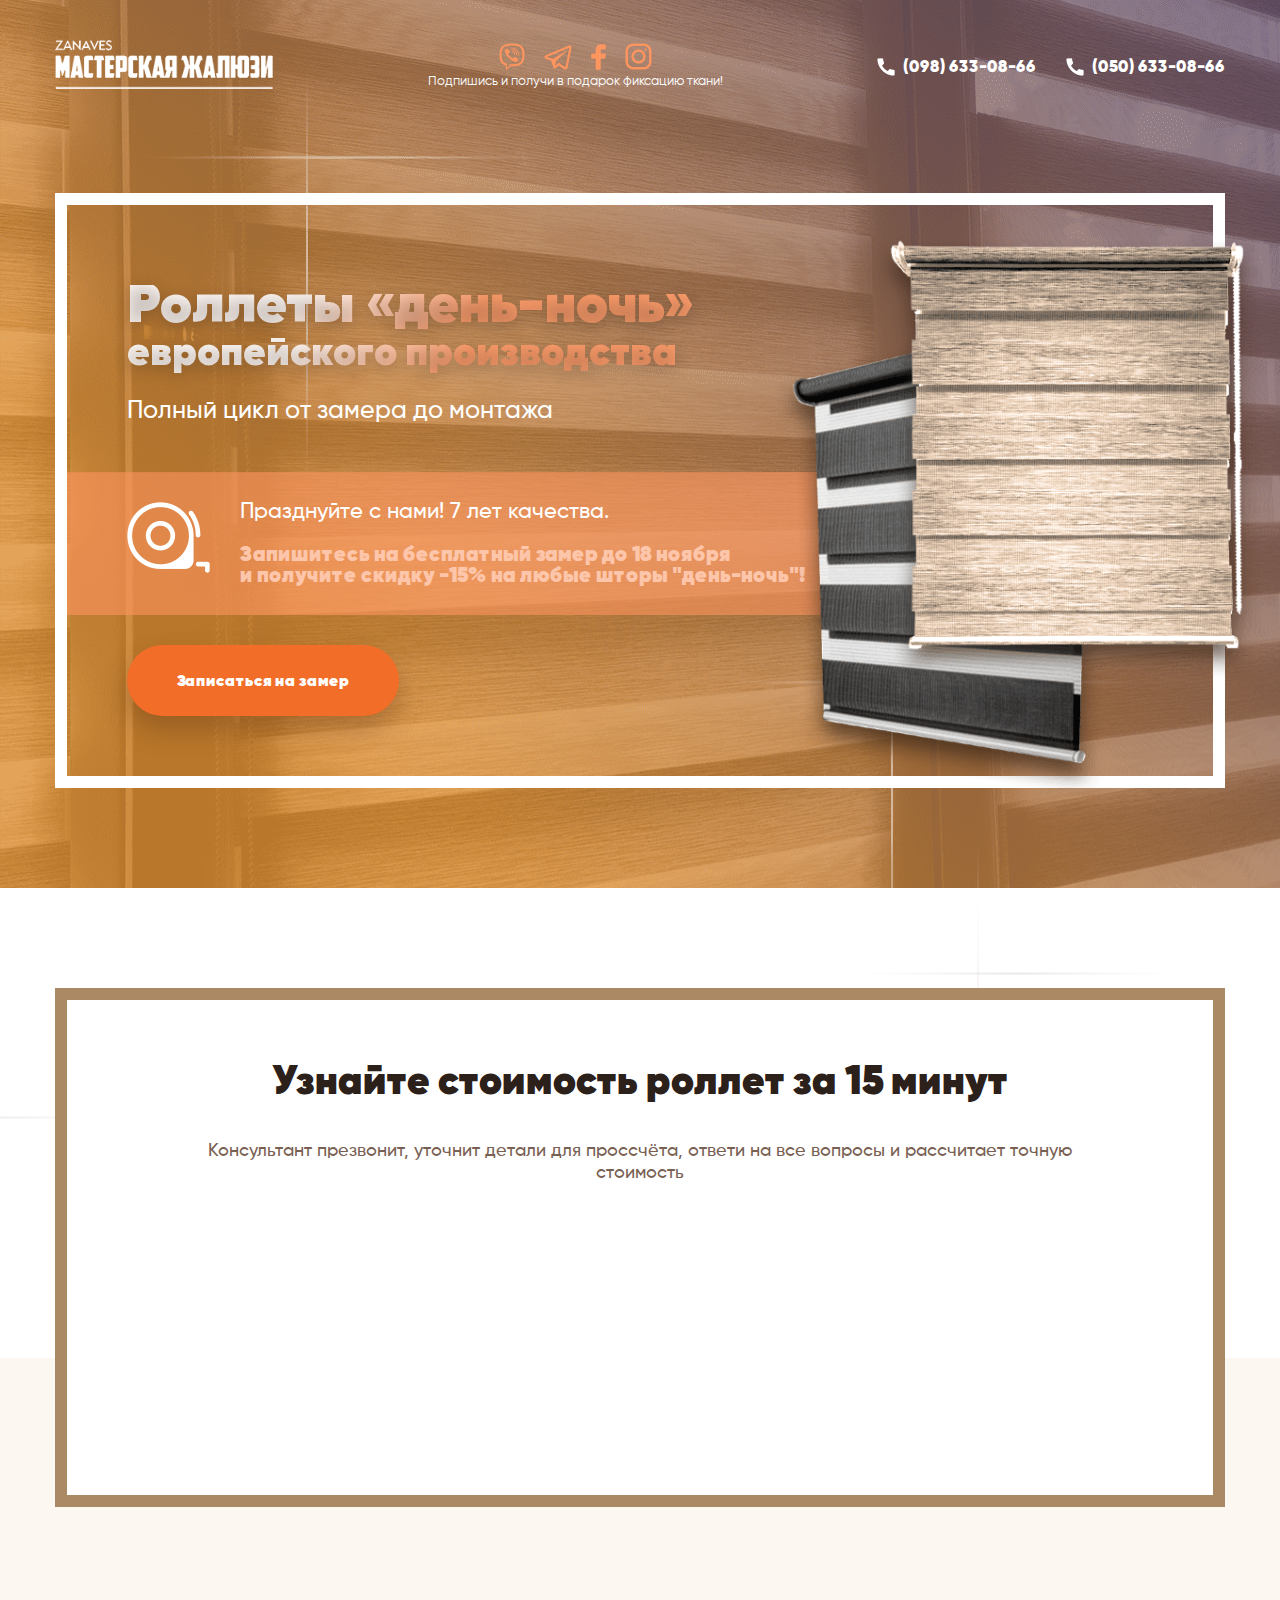
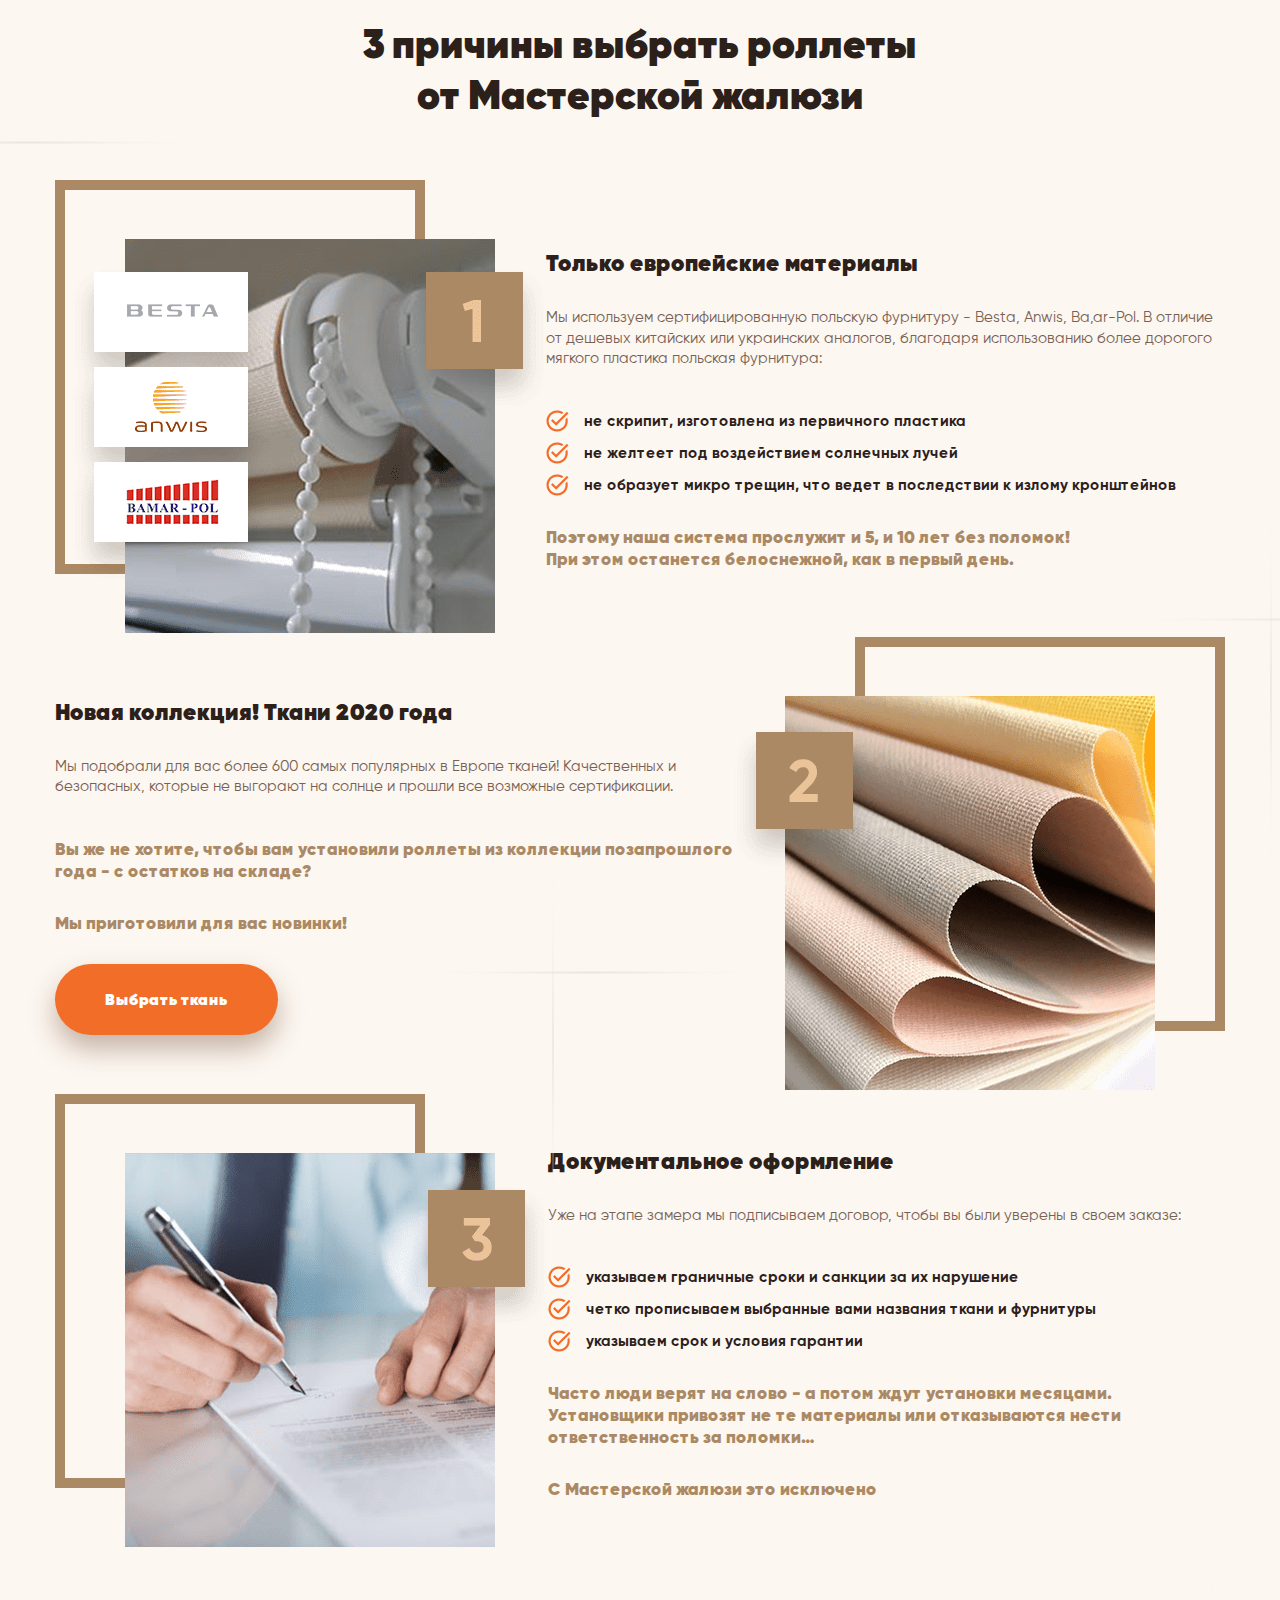
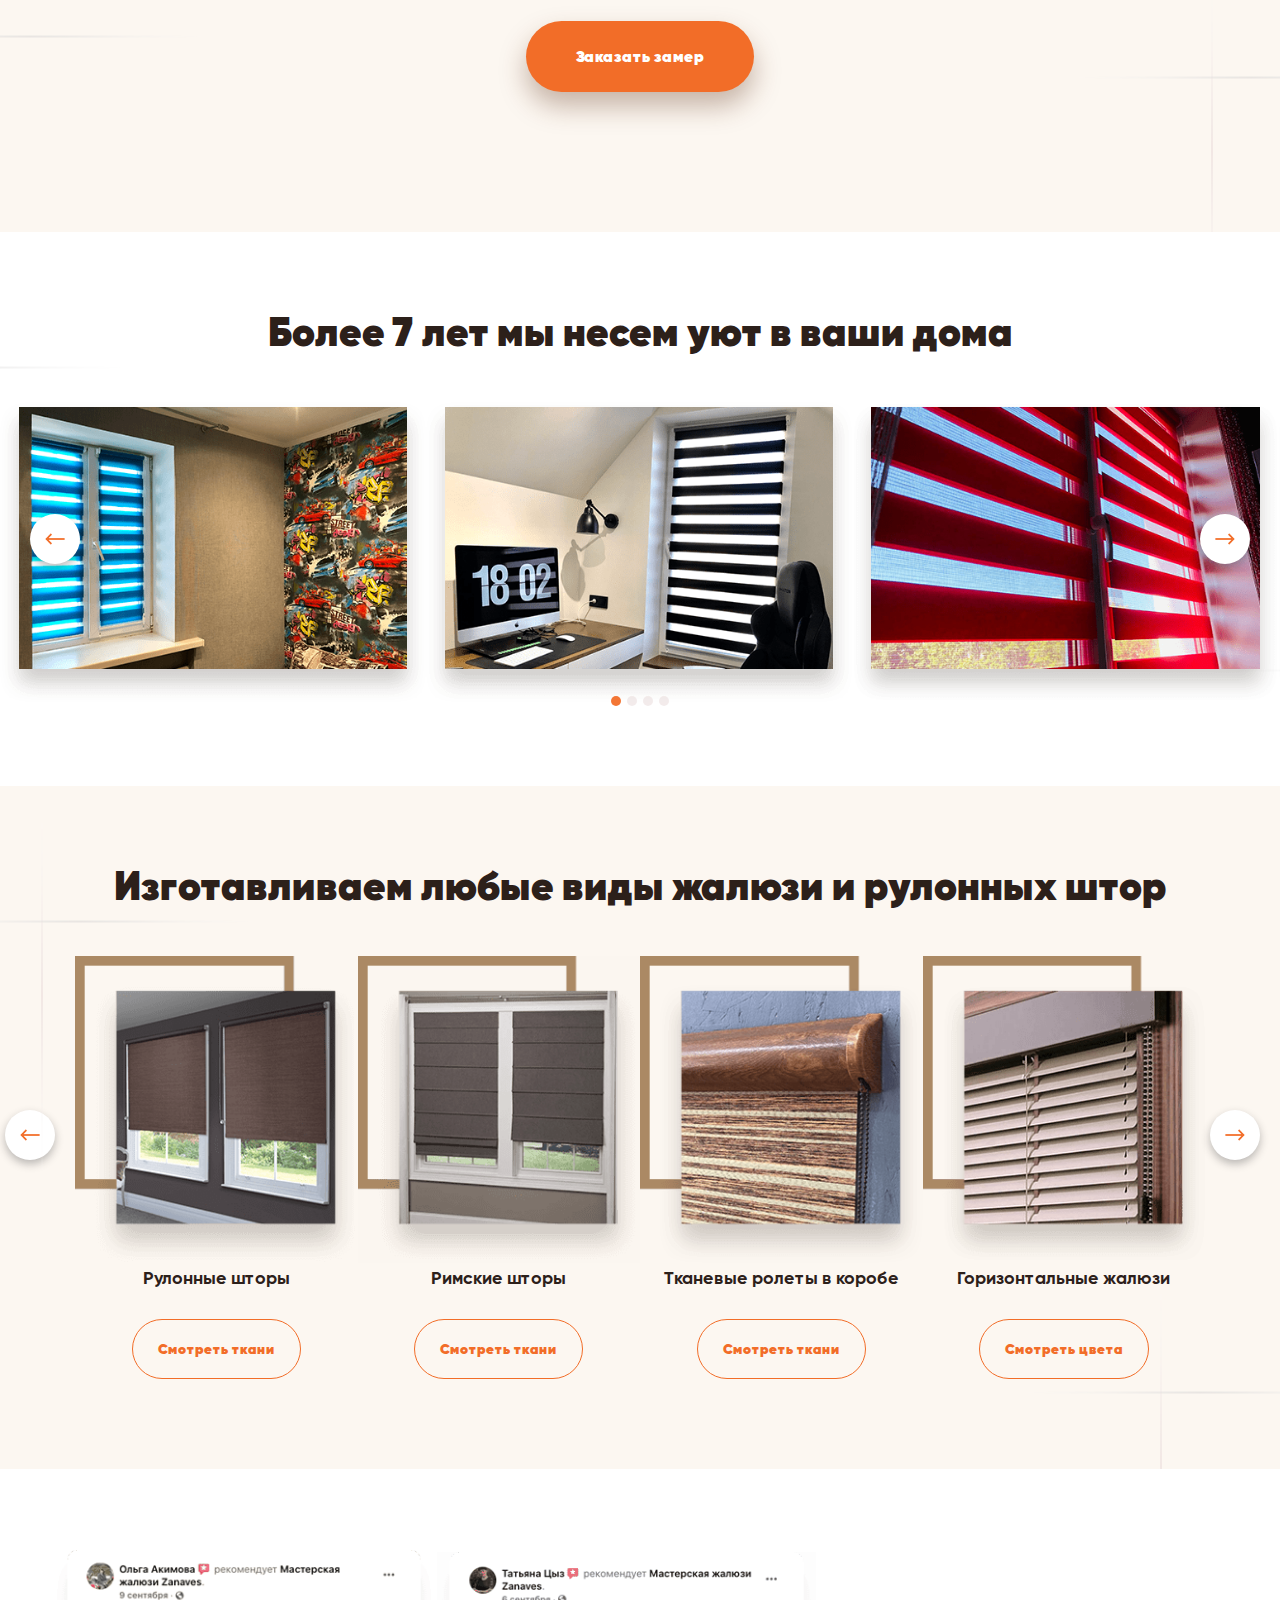
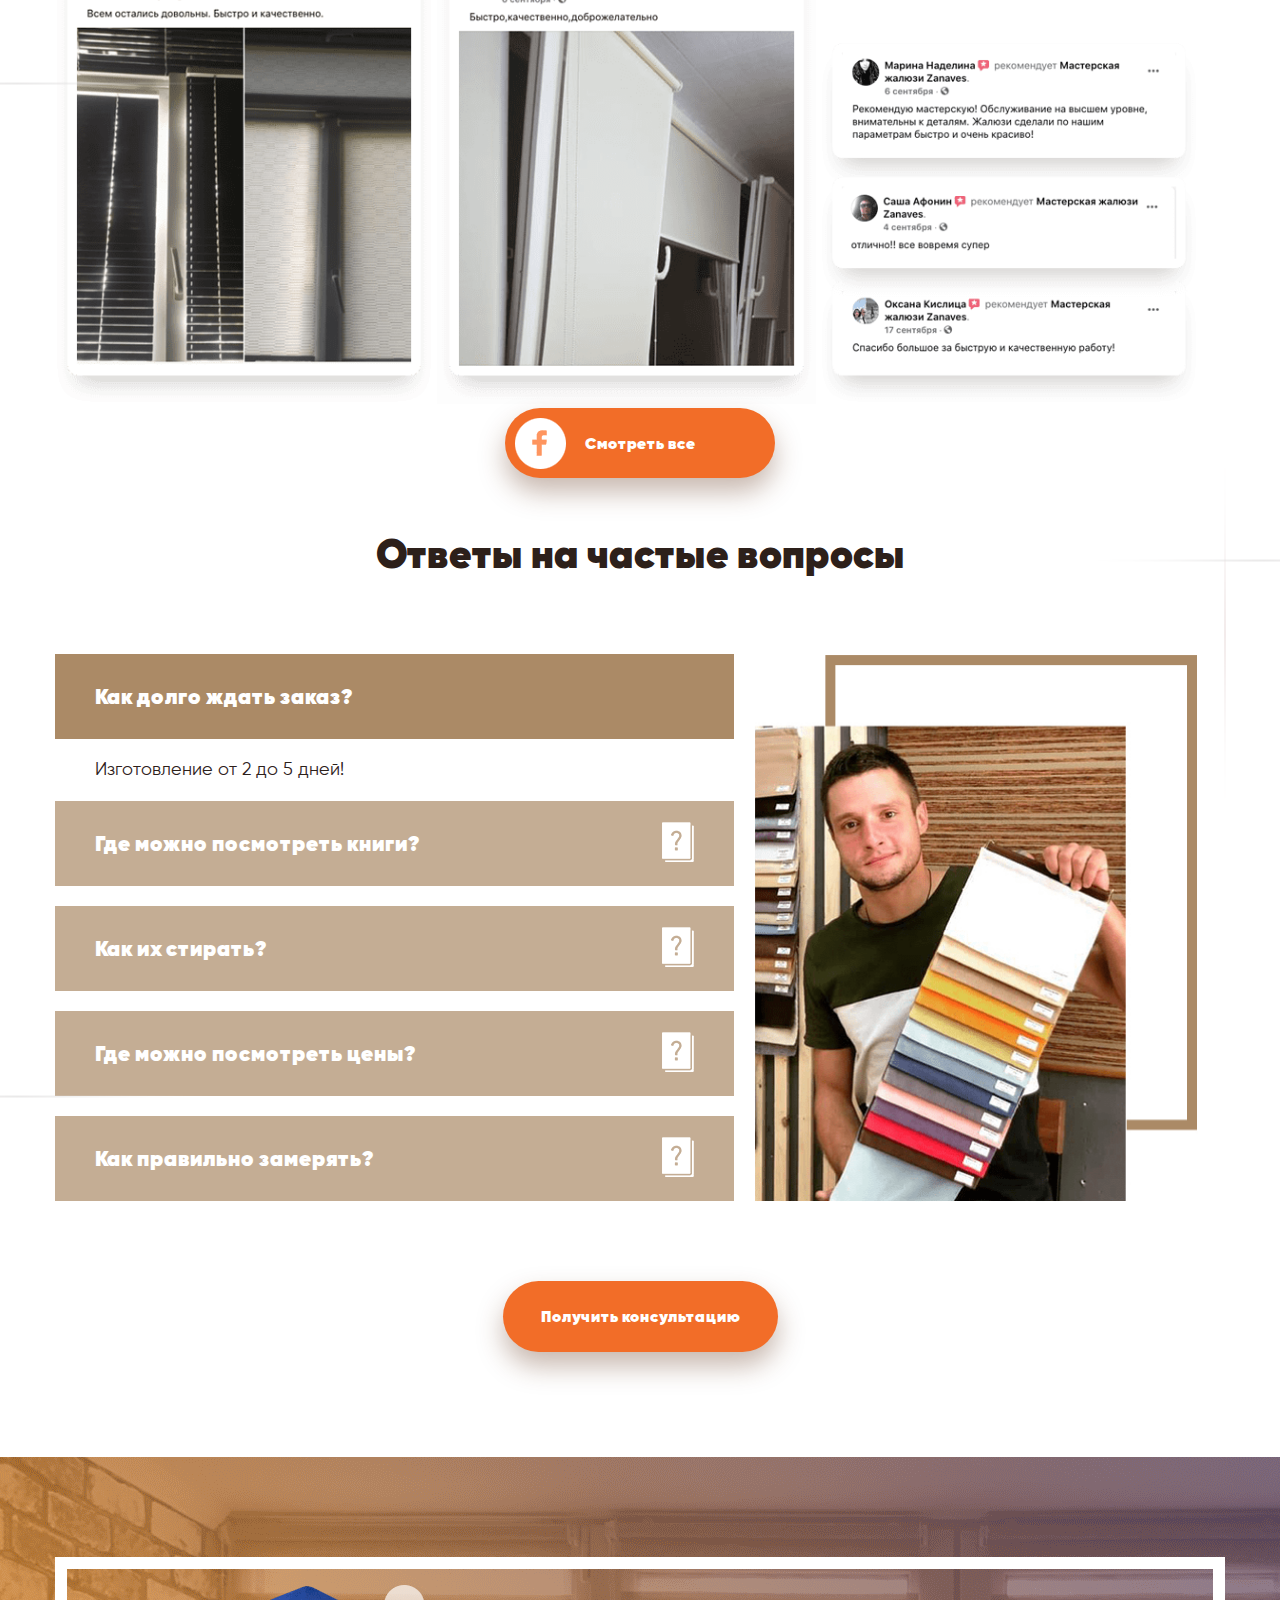
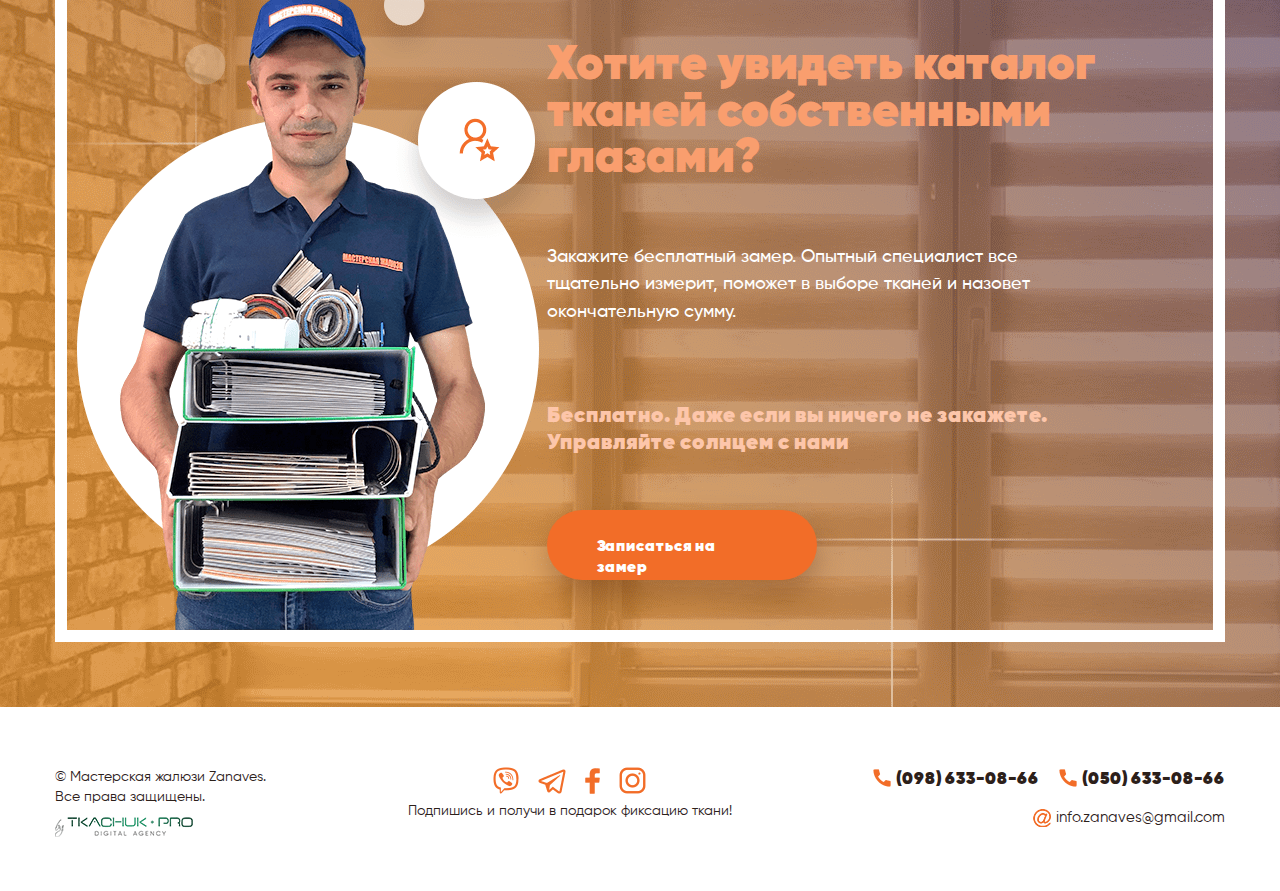
<file: index.html>
<!DOCTYPE html>
<html lang="en" dir="ltr">

<head>
  <meta charset="UTF-8">
  <meta name="viewport" content="width=device-width, initial-scale=1.0">
  <meta http-equiv="X-UA-Compatible" content="ie=edge">
  <title>Мастерская Жалюзи</title>
  <link rel="icon" type="image/png" href="" />
  <link rel="stylesheet" href="css/slider.css">
  <link rel="stylesheet" href="css/style.css">
  <link rel="stylesheet" href="font/gilroy.css">
  <link rel="stylesheet" href="css/home.css">
  <script src="https://code.jquery.com/jquery-3.4.1.min.js"></script>
  <link rel="stylesheet" href="css/popup.css">
  <link rel="stylesheet" href="css/slider3.css">
  <script src="js/wow.min.js"></script>
  <script src="js/jquery.validate.min.js"></script>

  <link rel="stylesheet" href="fancyBox/jquery.fancybox.min.css">
</head>

<body>
  <div class="col-md-4 col-xs-12 b-popup" id="popup1">
    <div й class="pricepop lux b-popup-content">
      <div class="popup_content_button">
        <a href="javascript:PopUpHide()" class="exit"><img src="img/popup/exit.png" alt=""></a>

        <div class="popup_tittle">
          <p>Замерщик уже собрал все, что нужно.</p>
          <h1>Куда ехать?</h1>
        </div>
        <form class="form-modal" action="#" data-wow-delay="0.8s" method="post" id="form-popup">
          <div class="popup_input">
            <input type="hidden" name="DATA[TITLE]" value="Рассчитать сумму по залогу" class="title">

            <input type="text" class="input-text input-text_dark name" name="DATA[NAME]" value="" placeholder="Имя" required>
            <img src="img/popup/stars.png" alt="">
          </div>
          <div class="popup_input">
            <input type="text" name="" class="input-text input-text_dark phone-input" id="phone2" value="" name="DATA[PHONE_MOBILE]" placeholder="+38 (___) ___-__-__" required>
            <img src="img/popup/stars.png" alt="">
          </div>

          <input class="button button_actb" type="submit" value="Рассчитать условия" />
        </form>
      </div>
    </div>

  </div>

  <div class="col-md-4 col-xs-12 b-popup" id="popup2">
    <div й class="pricepop lux b-popup-content">
      <div class="popup_content_button">
        <a href="javascript:PopUpHide2()" class="exit"><img src="img/popup/exit.png" alt=""></a>

        <div class="popup_tittle">
          <p>Консультант перезвонит в течение 15 минут и ответит на все вопросы</p>
          <h1>Куда перезвонить?</h1>
        </div>
        <form class="form-modal" action="#" data-wow-delay="0.8s" method="post" id="form-credit">
          <div class="popup_input">
            <input type="hidden" name="DATA[TITLE]" value="Куда перезвонить?" class="title">

            <input type="text" class="input-text input-text_dark name" name="DATA[NAME]" value="" placeholder="Имя" required>
            <img src="img/popup/stars.png" alt="">
          </div>
          <div class="popup_input">
            <input type="text" name="" class="input-text input-text_dark phone-input" id="phone2" value="" name="DATA[PHONE_MOBILE]" placeholder="+38 (___) ___-__-__" required>
            <img src="img/popup/stars.png" alt="">
          </div>

          <input class="button button_actb" type="submit" value="Рассчитать условия" />
        </form>
      </div>
    </div>

  </div>




  <div class="col-md-4 col-xs-12 b-popup" id="popup3">
    <div й class="pricepop lux b-popup-content">
      <div class="popup_content_button">
        <a href="javascript:PopUpHide3()" class="exit"><img src="img/popup/exit.png" alt=""></a>

        <div class="popup_tittle">
          <p>Спасибо что вы с нами</p>
          <h1>Наш менеджер вам перезвонит</h1>
        </div>

      </div>
    </div>

  </div>
  <script>
    $(document).ready(function() {

    });

    function PopUpShow() {
      $("#popup1").css('display', 'flex');
    }

    function PopUpHide() {
      $("#popup1").hide();
    }

    function PopUpShow2() {
      $("#popup2").css('display', 'flex');
    }

    function PopUpHide2() {
      $("#popup2").hide();
    }

    function PopUpShow3() {
      $("#popup3").css('display', 'flex');
    }

    function PopUpHide3() {
      $("#popup3").hide();
    }
  </script>
  <header>
    <div class="block1_content">


      <div class="header_logo">
        <div class="header_logo_left">
          <img src="img/block1/Logo.png" alt="">
        </div>

        <div class="header_logo_center">
          <nav>
            <a href=""><img src="img/block1/viber.png" alt=""></a>
            <a href=""><img src="img/block1/telegram.png" alt=""></a>
            <a href=""><img src="img/block1/facebook.png" alt=""></a>
            <a href=""><img src="img/block1/instagram.png" alt=""></a>
          </nav>
          <p>Подпишись и получи в подарок фиксацию ткани!</p>
        </div>

        <div class="header_logo_right">
          <div class="header_logo_right_phone">
            <img src="img/block1/phone.png" alt="">
            <a href="tel:(098) 633-08-66">(098) 633-08-66</a>
          </div>
          <div class="header_logo_right_phone">
            <img src="img/block1/phone.png" alt="">
            <a href="tel:(050) 633-08-66">(050) 633-08-66</a>
          </div>
        </div>

      </div>
      <div class="header_logo_mobile">
        <div class="header_logo_center_mobile">
          <nav>
            <a href=""><img src="img/block1/viber.png" alt=""></a>
            <a href=""><img src="img/block1/telegram.png" alt=""></a>
            <a href=""><img src="img/block1/facebook.png" alt=""></a>
            <a href=""><img src="img/block1/instagram.png" alt=""></a>
          </nav>
          <p>Подпишись и получи в подарок фиксацию ткани!</p>
        </div>
      </div>
      <div class="block1_info">
        <h1>Роллеты «день-ночь»</h1>
        <h1>европейского производства</h1>
        <p class="cycle">Полный цикл от замера до монтажа</p>
        <img src="img/block1/zanaves.png" alt="" class="zanaves_mobile">
        <div class="block1_info_fon">
          <img src="img/block1/info.png" alt="">
          <div class="block1_info_fon_text">
            <p>Празднуйте с нами! 7 лет качества. </p>
            <p>Запишитесь на бесплатный замер до 18 ноября </p>
            <p>и получите скидку -15% на любые шторы "день-ночь"!</p>
          </div>
        </div>
        <a href="javascript:PopUpShow()">Записаться на замер</a>
        <img src="img/block1/zanaves.png" alt="" class="zanaves">

      </div>
    </div>
    </div>
  </header>
  <div class="content">
    <div class="block2">
      <img src="img/block2/star_fon.png" alt="" class="star1_block2">
      <img src="img/block2/star_fon.png" alt="" class="star2_block2">
      <div class="block2_content">
        <p class="block2_content_tittle">Узнайте стоимость роллет за 15 минут</p>
        <p>Консультант презвонит, уточнит детали для проссчёта, ответи на все вопросы
          и рассчитает точную стоимость</p>
        <form class="calc wow fadeIn" action="#" data-wow-delay="0.8s" method="post" id="form-calc">
          <div class="block2_form_input">
            <input type="hidden" name="DATA[TITLE]" value="Узнайте стоимость роллет за 15 минут" class="title">
            <div class="block2_input">
              <input type="text" class="question" value="" placeholder="Сколько окон?" name="DATA[COMMENTS]">
            </div>
            <div class="block2_input">
              <input type="text" class="input-text input-text_cl size" value="" placeholder="Размеры" name="DATA[SIZE]">
            </div>
            <div class="block2_input">
              <input type="text" value="" placeholder="Имя" class="input-text input-text_cl name" required name="DATA[NAME]">
              <img src="img/block2/stars.png" alt="">
            </div>
            <div class="block2_input">
              <input type="text" value="" id="phone" class="input-text input-text_cl phone-input" name="DATA[PHONE_MOBILE]" placeholder="+38 (___) ___-__-__">
              <img src="img/block2/stars.png" alt="">

            </div>
          </div>
          <input id="subs_btn" class="button button_frm" type="submit" value="Узнать стоимость" style="" name="">

        </form>

        <div class="formcomplete formcomplete_big formcomplete_ok"></div>
        <div class="formcomplete formcomplete_big formcomplete_error"></div>

      </div>
    </div>
    <div class="block3">

      <div class="block3_info">
        <img src="img/block2/star_fon.png" alt="" class="star1_block3">
        <img src="img/block2/star_fon.png" alt="" class="star2_block3">
        <img src="img/block2/star_fon.png" alt="" class="star3_block3">
        <img src="img/block2/star_fon.png" alt="" class="star4_block3">
        <img src="img/block2/star_fon.png" alt="" class="star5_block3">
        <p class="block3_tittle">3 причины выбрать роллеты</p>
        <p class="block3_tittle">от Мастерской жалюзи</p>
        <div class="block3_content">
          <div class="block3_content_item">
            <div class="block3_content_left">
              <img src="img/block3/item1.png" alt="">
            </div>
            <div class="block3_content_right">
              <p>Только европейские материалы</p>
              <p class="">Мы используем
                сертифицированную польскую фурнитуру - Besta, Anwis, Ba,ar-Pol.
                В отличие от дешевых китайских или украинских аналогов, благодаря
                использованию более дорогого мягкого пластика польская фурнитура:</p>
              <div class="block3_content_right_check">
                <img src="img/block3/check.png" alt="">
                <p class="check_block3">не скрипит, изготовлена из первичного пластика</p>
              </div>
              <div class="block3_content_right_check">
                <img src="img/block3/check.png" alt="">
                <p class="check_block3">не желтеет под воздействием солнечных лучей</p>
              </div>
              <div class="block3_content_right_check">
                <img src="img/block3/check.png" alt="">
                <p class="check_block3">не образует микро трещин, что ведет в последствии к излому кронштейнов</p>
              </div>
              <p>Поэтому наша система прослужит и 5, и 10 лет без поломок!</p>
              <p>При этом останется белоснежной, как в первый день.</p>
            </div>
          </div>
          <div class="block3_content_item_active">
            <div class="block3_content_left">
              <img src="img/block3/item2.png" alt="">
            </div>
            <div class="block3_content_right">
              <p>Новая коллекция! Ткани 2020 года</p>
              <p>Мы подобрали для вас более 600 самых популярных в Европе тканей!
                Качественных и безопасных, которые не выгорают на солнце и прошли все возможные сертификации.
              </p>

              <p>Вы же не хотите, чтобы вам установили роллеты из коллекции
                позапрошлого года - с остатков на складе?</p>
              <p>Мы приготовили для вас новинки!</p>
              <a href="javascript:PopUpShow()">Выбрать ткань</a>

            </div>
          </div>

          <div class="block3_content_item">
            <div class="block3_content_left">
              <img src="img/block3/item3.png" alt="">
            </div>
            <div class="block3_content_right">
              <p>Документальное оформление</p>
              <p>Уже на этапе замера мы подписываем договор, чтобы вы были уверены
                в своем заказе:</p>
              <div class="block3_content_right_check">
                <img src="img/block3/check.png" alt="">
                <p class="check_block3">указываем граничные сроки и санкции за их нарушение</p>
              </div>
              <div class="block3_content_right_check">
                <img src="img/block3/check.png" alt="">
                <p class="check_block3">четко прописываем выбранные вами названия ткани и фурнитуры
                </p>
              </div>
              <div class="block3_content_right_check">
                <img src="img/block3/check.png" alt="">
                <p class="check_block3">указываем срок и условия гарантии</p>
              </div>
              <p>Часто люди верят на слово - а потом ждут установки месяцами. Установщики привозят не те материалы или отказываются нести ответственность
                за поломки…</p>
              <p class="item3_3">С Мастерской жалюзи это исключено</p>
            </div>
          </div>
          <a href="javascript:PopUpShow()" class="block3_footer_button">Заказать замер</a>

        </div>
      </div>
    </div>

    <div class="block4">
      <div class="block4_content">
        <img src="img/block2/star_fon.png" alt="" class="star1_block4">
        <img src="img/block2/star_fon.png" alt="" class="star2_block4">
        <p class="block4_tittle">Более 7 лет мы несем уют в ваши дома </p>

        <div class="container" style="z-index:9999">

          <div class="slider">
            <div class="slider__wrapper">
              <div class="slider__item">
                <div style=""><a href="img/block4/slide1.png" data-fancybox="gallery">
                    <img src="img/block4/slide1.png" alt=""></a>
                </div>
              </div>
              <div class="slider__item">
                <div style="">
                  <a href="img/block4/slide2.png" data-fancybox="gallery">
                    <img src="img/block4/slide2.png" alt=""></a>
                </div>
              </div>
              <div class="slider__item">
                <div style="">
                  <a href="img/block4/slide3.png" data-fancybox="gallery">
                    <img src="img/block4/slide3.png" alt=""></a>
                </div>
              </div>
              <div class="slider__item">
                <div style="">
                  <a href="img/block4/slide2.png" data-fancybox="gallery">
                    <img src="img/block4/slide2.png" alt=""></a>
                </div>
              </div>
            </div>
            <a class="slider__control slider__control_left" href="#" role="button"></a>
            <a class="slider__control slider__control_right" href="#" role="button"></a>
          </div>

        </div>
      </div>
    </div>
    <div class="block5">
      <img src="img/block2/star_fon.png" alt="" class="star1_block5">
      <img src="img/block2/star_fon.png" alt="" class="star2_block5">
      <div class="block5_content">

        <p class="block5_tittle">Изготавливаем любые виды жалюзи и рулонных штор</p>
        <div class="sliderKolya2">

          <div class="slider2">
            <div class="slider__wrapper2">
              <div class="slider__item2">
                <div style="">
                  <a href="katalog.html">
                    <img src="img/block5/item1.png" alt=""></a>
                  <p>Рулонные шторы</p>
                  <a class="button_slider2" href="katalog.html">Смотреть ткани</a>
                </div>
              </div>
              <div class="slider__item2">
                <div style="">
                  <a href="katalog.html">
                    <img src="img/block5/item2.png" alt=""></a>
                  <p>Римские шторы</p>
                  <a class="button_slider2" href="katalog.html">Смотреть ткани</a>
                </div>
              </div>
              <div class="slider__item2">
                <div style="">
                  <a href="katalog.html">
                    <img src="img/block5/item3.png" alt=""></a>
                  <p>Тканевые ролеты в коробе</p>
                  <a class="button_slider2" href="katalog.html">Смотреть ткани</a>
                </div>
              </div>
              <div class="slider__item2">
                <div style="">
                  <a href="katalog.html">
                    <img src="img/block5/item4.png" alt=""></a>
                  <p>Горизонтальные жалюзи</p>
                  <a class="button_slider2" href="katalog.html">Смотреть цвета </a>
                </div>
              </div>
            </div>

          </div>
          <a class="slider__control2 slider__control_left2" href="#" role="button"></a>
          <a class="slider__control2 slider__control_right2 slider__control_show2" href="#" role="button"></a>
        </div>
      </div>
    </div>

    <div class="block6">
      <img src="img/block2/star_fon.png" alt="" class="star1_block6">
      <img src="img/block2/star_fon.png" alt="" class="star2_block6">
      <img src="img/block2/star_fon.png" alt="" class="star3_block6">
      <div class="block6_content">

        <div class="block6_content_top">
          <div class="block6_content_top_image">
            <img src="img/block6/item1.png" alt="">
            <img src="img/block6/item2.png" alt="">
            <img src="img/block6/item3.png" alt="">
          </div>
          <a href="#" class="block6_facebook_button"><img src="img/block6/facebook.png" alt="">Смотреть все</a>
        </div>
        <p class="block6_tittle_content_footer">Ответы на частые вопросы</p>
        <div class="block6_content_footer">
          <div class="block6_content_footer_left">
            <div class="block6_content_footer_left_item" id="item1">
              <div class="select" id="select1">
                <p>Как долго ждать заказ?</p>
                <a href="javascript:Select1()" id="button1"><img src="img/block6/questions.png" alt=""></a>
              </div>
              <div class="option" id="option1">
                <p>Изготовление от 2 до 5 дней!</p>
              </div>
            </div>
            <div class="block6_content_footer_left_item" id="item2">
              <div class="select" id="select2">
                <p>Где можно посмотреть книги?</p>
                <a href="javascript:Select2()" id="button2"><img src="img/block6/questions.png" alt=""></a>
              </div>
              <div class="option" id="option2">
                <p>Lorem ipsum dolor sit amet, consectetur adipiscing elit, sed do eiusmod tempor incididunt ut labore et dolore magna aliqua.</p>
              </div>
            </div>
            <div class="block6_content_footer_left_item" id="item3">
              <div class="select" id="select3">
                <p>Как их стирать?</p>
                <a href="javascript:Select3()" id="button3"><img src="img/block6/questions.png" alt=""></a>
              </div>
              <div class="option" id="option3">
                <p>Lorem ipsum dolor sit amet, consectetur adipiscing elit,</p>
              </div>
            </div>
            <div class="block6_content_footer_left_item" id="item4">
              <div class="select" id="select4">
                <p>Где можно посмотреть цены?</p>
                <a href="javascript:Select4()" id="button4"><img src="img/block6/questions.png" alt=""></a>
              </div>
              <div class="option" id="option4">
                <p>Lorem ipsum dolor sit am</p>
              </div>
            </div>
            <div class="block6_content_footer_left_item" id="item5">
              <div class="select" id="select5">
                <p>Как правильно замерять?</p>
                <a href="javascript:Select5()" id="button5"><img src="img/block6/questions.png" alt=""></a>
              </div>
              <div class="option" id="option5">
                <p>Изготовление от 2 до 5 дней!</p>
              </div>
            </div>

          </div>

          <div class="block6_content_footer_right">
            <img src="img/block6/right_photo.png" alt="">
          </div>
        </div>
        <a href="javascript:PopUpShow2()" class="block6_button_footer">Получить консультацию</a>
      </div>
    </div>
    <div class="block7">
      <div class="block7_content">
        <div class="content">

          <div class="block7_content_left">
            <img src="img/block7/man.png" alt="">
          </div>
          <div class="block7_content_right">
            <p>Хотите увидеть каталог тканей собственными глазами?</p>
            <p>Закажите бесплатный замер. Опытный специалист все тщательно измерит, поможет в выборе тканей и назовет окончательную сумму.</p>
            <p>Бесплатно. Даже если вы ничего не закажете.</p>
            <p>Управляйте солнцем с нами</p>
            <a href="javascript:PopUpShow()">Записаться на замер</a>
          </div>
        </div>
      </div>

    </div>
  </div>
  <footer>
    <div class="footer_content">
      <div class="left_content">
        <p>© Мастерская жалюзи Zanaves.</p>
        <p>Все права защищены.</p>
        <img src="img/footer/sign.png" alt="">
      </div>
      <div class="center_content">
        <div class="social">
          <a href="#"><img src="img/footer/viber.png" alt=""></a>
          <a href="#"><img src="img/footer/telegram.png" alt=""></a>
          <a href="#"><img src="img/footer/facebook.png" alt=""></a>
          <a href="#"><img src="img/footer/instagram.png" alt=""></a>

        </div>
        <p>Подпишись и получи в подарок фиксацию ткани!</p>
      </div>
      <div class="right_content">
        <div class="mobile">
          <div class="mobile_item">
            <img src="img/footer/phone.png" alt="">
            <a href="tel:(098) 633-08-66">(098) 633-08-66</a>

          </div>
          <div class="mobile_item">
            <img src="img/footer/phone.png" alt="">
            <a href="tel:(050) 633-08-66">(050) 633-08-66</a>

          </div>
        </div>
        <div class="mail">
          <img src="img/footer/email.png" alt="">
          <a href="mailto:info.zanaves@gmail.com">info.zanaves@gmail.com</a>
        </div>
      </div>

    </div>

  </footer>
  <script src="js/slider2.js"></script>
  <script src="js/slider3.js"></script>
  <script src="js/home.js"></script>

  <script src="fancyBox/jquery.fancybox.js"></script>
  <script src="js/main.js"></script>

  <script src="js/jquery.maskedinput.js"></script>
  <script type="text/javascript">
    $(document).ready(function() {
      $("#phone").mask("+38 (999) 999-99-99");
      $("#phone2").mask("+38 (999) 999-99-99");

    });
  </script>

</body>

</html>
</file>
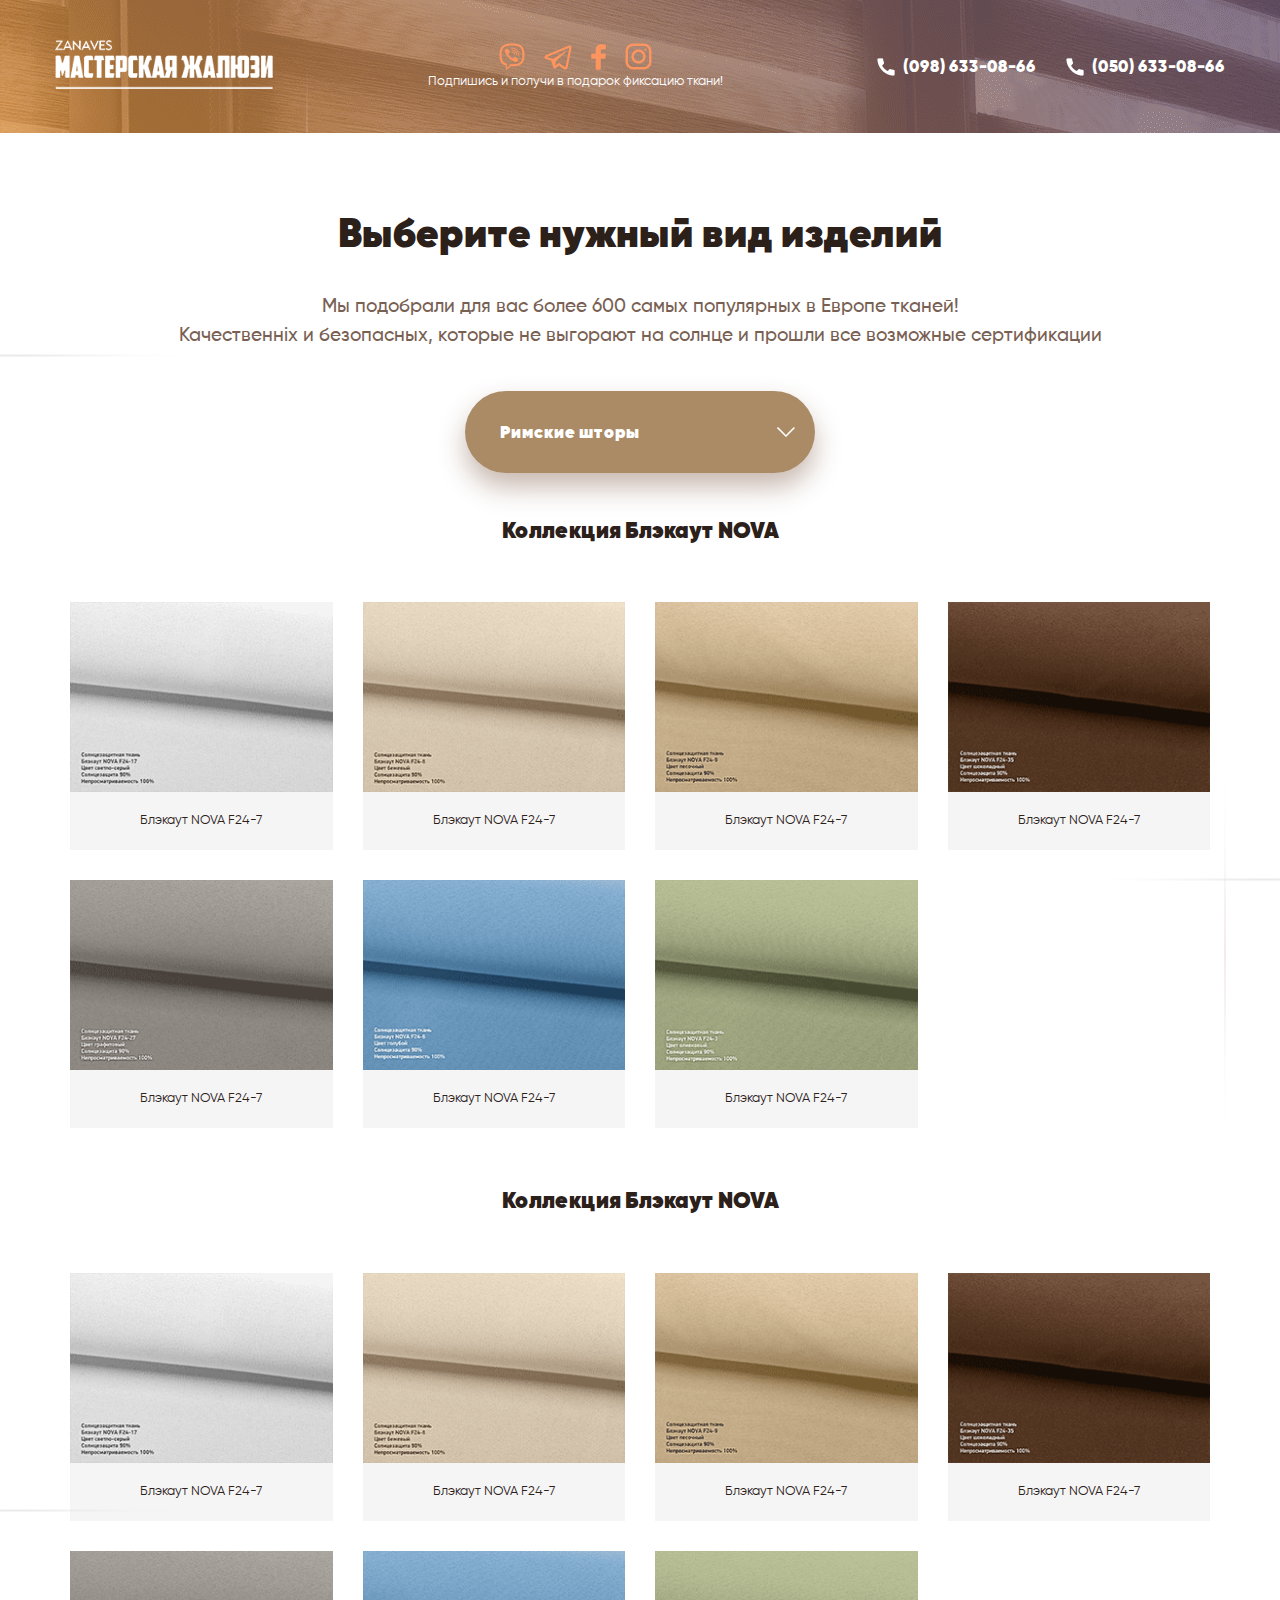
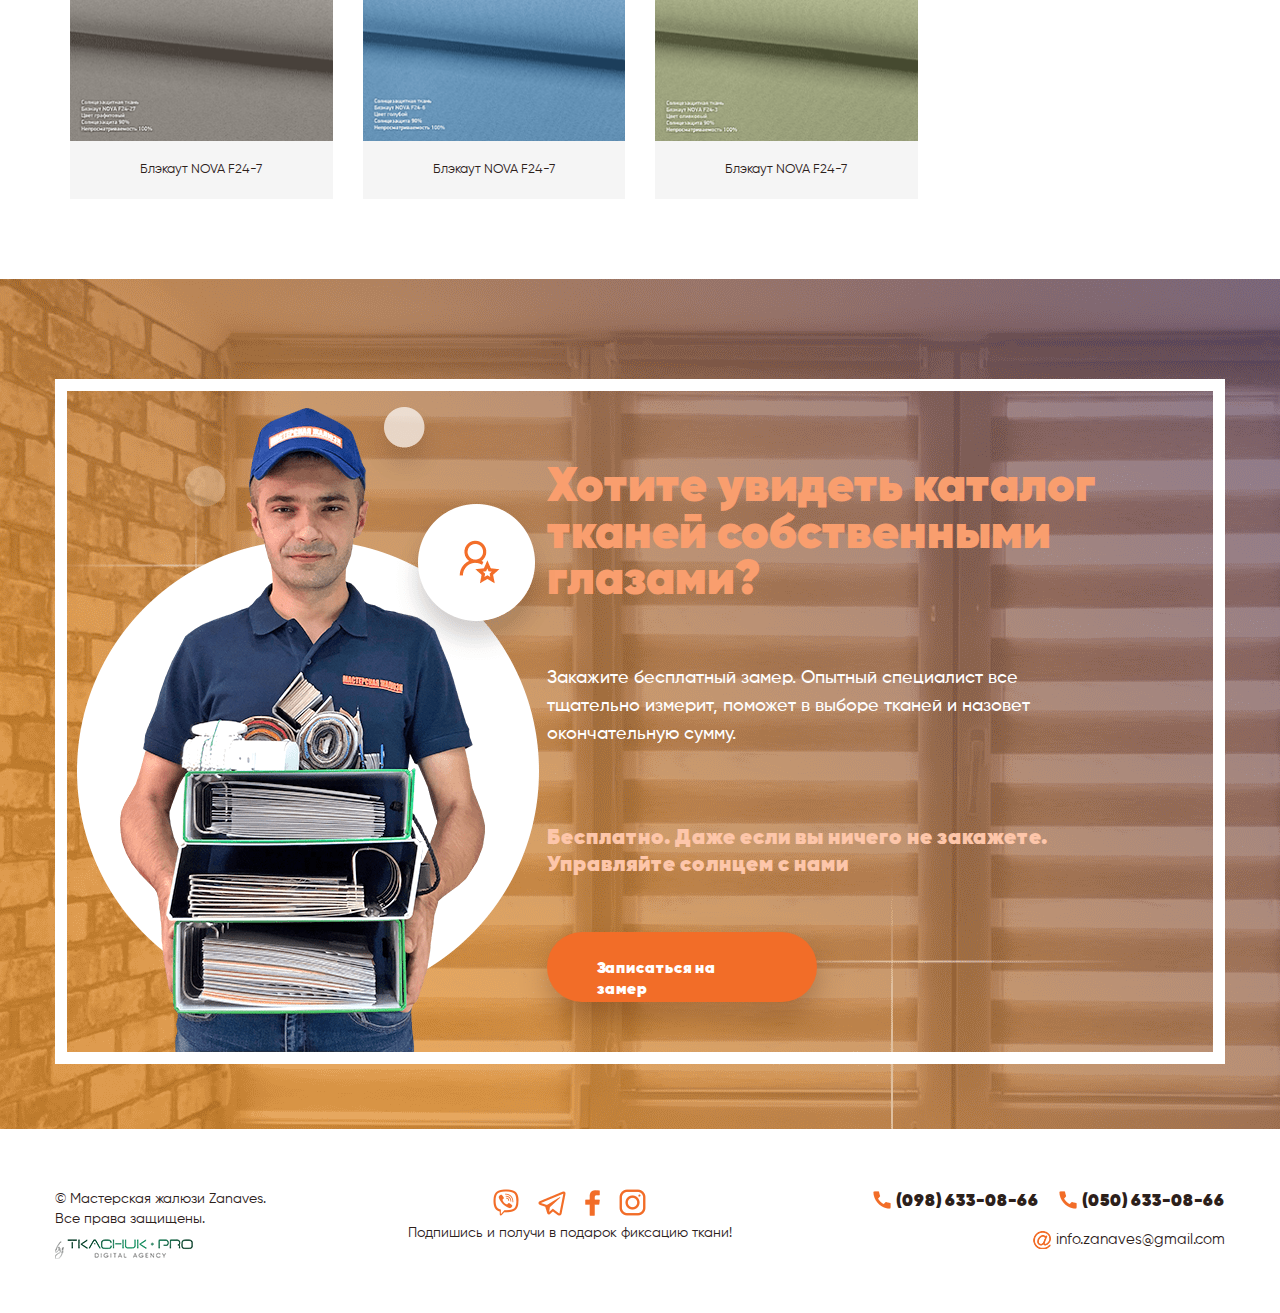
<file: katalog.html>
<!DOCTYPE html>
<html lang="en" dir="ltr">

<head>
  <meta charset="UTF-8">
  <meta name="viewport" content="width=device-width, initial-scale=1.0">
  <meta http-equiv="X-UA-Compatible" content="ie=edge">
  <title>Мастерская Жалюзи</title>
  <link rel="icon" type="image/png" href="img/logoWP.png" />
  <link rel="stylesheet" href="css/styleKatalog.css">
  <link rel="stylesheet" href="font/gilroy.css">
  <link rel="stylesheet" href="css/home.css">
  <script src="https://code.jquery.com/jquery-3.4.1.min.js"></script>
  <link rel="stylesheet" href="css/popup.css">
  <link rel="stylesheet" href="css/katalog.css">
  <link rel="stylesheet" href="fancyBox/jquery.fancybox.min.css">
  <script src="js/wow.min.js"></script>
  <script src="js/jquery.validate.min.js"></script>
</head>

<body>
  <div class="col-md-4 col-xs-12 b-popup" id="popup1">
    <div й class="pricepop lux b-popup-content">
      <div class="popup_content_button">
        <a href="javascript:PopUpHide()" class="exit"><img src="img/popup/exit.png" alt=""></a>

        <div class="popup_tittle">
          <p>Замерщик уже собрал все, что нужно.</p>
          <h1>Куда ехать?</h1>
        </div>
        <form class="form-modal" action="#" data-wow-delay="0.8s" method="post" id="form-popup">
          <div class="popup_input">
            <input type="hidden" name="DATA[TITLE]" value="Рассчитать сумму по залогу" class="title">

            <input type="text" class="input-text input-text_dark name" name="DATA[NAME]" value="" placeholder="Имя" required>
            <img src="img/popup/stars.png" alt="">
          </div>
          <div class="popup_input">
            <input type="text" name="" class="input-text input-text_dark phone-input" id="phone2" value="" name="DATA[PHONE_MOBILE]" placeholder="+38 (___) ___-__-__" required>
            <img src="img/popup/stars.png" alt="">
          </div>

          <input class="button button_actb" type="submit" value="Рассчитать условия" />
        </form>
      </div>
    </div>

  </div>

  <div class="col-md-4 col-xs-12 b-popup" id="popup2">
    <div й class="pricepop lux b-popup-content">
      <div class="popup_content_button">
        <a href="javascript:PopUpHide2()" class="exit"><img src="img/popup/exit.png" alt=""></a>

        <div class="popup_tittle">
          <p>Консультант перезвонит в течение 15 минут и ответит на все вопросы</p>
          <h1>Куда перезвонить?</h1>
        </div>
        <form class="form-modal" action="#" data-wow-delay="0.8s" method="post" id="form-credit">
          <div class="popup_input">
            <input type="hidden" name="DATA[TITLE]" value="Куда перезвонить?" class="title">

            <input type="text" class="input-text input-text_dark name" name="DATA[NAME]" value="" placeholder="Имя" required>
            <img src="img/popup/stars.png" alt="">
          </div>
          <div class="popup_input">
            <input type="text" name="" class="input-text input-text_dark phone-input" id="phone2" value="" name="DATA[PHONE_MOBILE]" placeholder="+38 (___) ___-__-__" required>
            <img src="img/popup/stars.png" alt="">
          </div>

          <input class="button button_actb" type="submit" value="Рассчитать условия" />
        </form>
      </div>
    </div>

  </div>




  <div class="col-md-4 col-xs-12 b-popup" id="popup3">
    <div й class="pricepop lux b-popup-content">
      <div class="popup_content_button">
        <a href="javascript:PopUpHide3()" class="exit"><img src="img/popup/exit.png" alt=""></a>

        <div class="popup_tittle">
          <p>Спасибо что вы с нами</p>
          <h1>Наш менеджер вам перезвонит</h1>
        </div>

      </div>
    </div>

  </div>
  <script>
    $(document).ready(function() {

    });

    function PopUpShow() {
      $("#popup1").css('display', 'flex');
    }

    function PopUpHide() {
      $("#popup1").hide();
    }

    function PopUpShow2() {
      $("#popup2").css('display', 'flex');
    }

    function PopUpHide2() {
      $("#popup2").hide();
    }

    function PopUpShow3() {
      $("#popup3").css('display', 'flex');
    }

    function PopUpHide3() {
      $("#popup3").hide();
    }
  </script>
  <header>
    <div class="block1_content" style="">


      <div class="header_logo" style="">
        <div class="header_logo_left">
          <img src="img/block1/Logo.png" alt="">
        </div>

        <div class="header_logo_center">
          <nav>
            <a href=""><img src="img/block1/viber.png" alt=""></a>
            <a href=""><img src="img/block1/telegram.png" alt=""></a>
            <a href=""><img src="img/block1/facebook.png" alt=""></a>
            <a href=""><img src="img/block1/instagram.png" alt=""></a>
          </nav>
          <p>Подпишись и получи в подарок фиксацию ткани!</p>
        </div>

        <div class="header_logo_right">
          <div class="header_logo_right_phone">
            <img src="img/block1/phone.png" alt="">
            <a href="tel:(098) 633-08-66">(098) 633-08-66</a>
          </div>
          <div class="header_logo_right_phone">
            <img src="img/block1/phone.png" alt="">
            <a href="tel:(050) 633-08-66">(050) 633-08-66</a>
          </div>
        </div>

      </div>
      <div class="header_logo_mobile">
        <div class="header_logo_center_mobile">
          <nav>
            <a href=""><img src="img/block1/viber.png" alt=""></a>
            <a href=""><img src="img/block1/telegram.png" alt=""></a>
            <a href=""><img src="img/block1/facebook.png" alt=""></a>
            <a href=""><img src="img/block1/instagram.png" alt=""></a>
          </nav>
          <p>Подпишись и получи в подарок фиксацию ткани!</p>
        </div>
      </div>

    </div>
    </div>
  </header>

  <div class="hidden" style="display:none;">


    Selected index: <span class="selected_index" id="selected"></span>
    Times onchange triggered: <span class="on_change_times">0</span></div>
  <script type="text/javascript">
    var lastSelectedOption = null;

    DDChange = function(Dd) {
      //Blur after change so that clicking again without
      //losing focus re-triggers onfocus.
      Dd.blur();

      //The rest is whatever you want in the change.
      var tcs = $("span.on_change_times");
      tcs.html(+tcs.html() + 1);
      $("span.selected_index").html(Dd.prop("selectedIndex"));
      var select = document.getElementById("selected").innerHTML;
      if (select == "0") {
        category1();
      } else if (select == "1") {
        category2();
      } else if (select == "2") {
        category3();
      } else if (select == "3") {
        category4();
      } else if (select == "4") {
        category5();
      } else if (select == "5") {
        category6();
      }
      return false;

    };

    DDFocus = function(Dd) {
      lastSelectedOption = Dd.prop("selectedIndex");
      Dd.prop("selectedIndex", -1);

      $("span.selected_index").html(Dd.prop("selectedIndex"));
      return false;
    };

    DDBlur = function(Dd) {
      if (Dd.prop("selectedIndex") === -1)
        Dd.prop("selectedIndex", lastSelectedOption);

      $("span.selected_index").html(Dd.prop("selectedIndex"));
      return false;

    };
  </script>
  <div class="content">

    <div class="catalog">
      <img src="img/block2/star_fon.png" alt="" class="star1_catalog">
      <img src="img/block2/star_fon.png" alt="" class="star2_catalog">
      <img src="img/block2/star_fon.png" alt="" class="star3_catalog">
      <div class="catalog_content">

        <div class="catalog_tittle">
          <h1>Выберите нужный вид изделий</h1>
          <p>Мы подобрали для вас более 600 самых популярных в Европе тканей!</p>
          <p>Качественніх и безопасных, которые не выгорают на солнце и прошли все возможные сертификации</p>
          <select id="Dd" onchange="DDChange($(this)); " onfocus="DDFocus($(this));" onblur="DDBlur($(this));">
            <option>Римские шторы</option>
            <option>Рулонные шторы</option>
            <option>Тканевые ролеты в коробе</option>
            <option>Горизонтальные жалюзи</option>
            <option>Ещё какие-то шторы/жалюзи</option>
            <option>Ещё какие-то шторы/жалюзи2</option>

          </select>
        </div>

        <!-- РИМСКИЕ ШТОРЫ  РИМСКИЕ ШТОРЫ  РИМСКИЕ ШТОРЫ  РИМСКИЕ ШТОРЫ  РИМСКИЕ ШТОРЫ !-->
        <div class="catalog_gallery" id="gallery1">
          <p class="name_gallery">Коллекция Блэкаут NOVA</p>
          <div class="gallery">
            <div class="gallery_item">
              <a href="img/catalog/photo1.png" data-fancybox="gallery">

                <img src="img/catalog/photo1.png" alt=""></a>
              <div class="gallery_item_info">
                <p>Блэкаут NOVA F24-7</p>
              </div>
            </div>
            <div class="gallery_item">
              <a href="img/catalog/photo2.png" data-fancybox="gallery">
                <img src="img/catalog/photo2.png" alt=""></a>
              <div class="gallery_item_info">
                <p>Блэкаут NOVA F24-7</p>
              </div>
            </div>
            <div class="gallery_item">
              <a href="img/catalog/photo3.png" data-fancybox="gallery">
                <img src="img/catalog/photo3.png" alt=""></a>
              <div class="gallery_item_info">
                <p>Блэкаут NOVA F24-7</p>
              </div>
            </div>
            <div class="gallery_item">
              <a href="img/catalog/photo4.png" data-fancybox="gallery">
                <img src="img/catalog/photo4.png" alt=""></a>
              <div class="gallery_item_info">
                <p>Блэкаут NOVA F24-7</p>
              </div>
            </div>
            <div class="gallery_item">
              <a href="img/catalog/photo5.png" data-fancybox="gallery">
                <img src="img/catalog/photo5.png" alt=""></a>
              <div class="gallery_item_info">
                <p>Блэкаут NOVA F24-7</p>
              </div>
            </div>
            <div class="gallery_item">
              <a href="img/catalog/photo6.png" data-fancybox="gallery">
                <img src="img/catalog/photo6.png" alt=""></a>
              <div class="gallery_item_info">
                <p>Блэкаут NOVA F24-7</p>
              </div>
            </div>
            <div class="gallery_item">
              <a href="img/catalog/photo7.png" data-fancybox="gallery">
                <img src="img/catalog/photo7.png" alt=""></a>
              <div class="gallery_item_info">
                <p>Блэкаут NOVA F24-7</p>
              </div>
            </div>
          </div>
          <p class="name_gallery">Коллекция Блэкаут NOVA</p>
          <div class="gallery">
            <div class="gallery_item">
              <a href="img/catalog/photo1.png" data-fancybox="gallery">

                <img src="img/catalog/photo1.png" alt=""></a>
              <div class="gallery_item_info">
                <p>Блэкаут NOVA F24-7</p>
              </div>
            </div>
            <div class="gallery_item">
              <a href="img/catalog/photo2.png" data-fancybox="gallery">
                <img src="img/catalog/photo2.png" alt=""></a>
              <div class="gallery_item_info">
                <p>Блэкаут NOVA F24-7</p>
              </div>
            </div>
            <div class="gallery_item">
              <a href="img/catalog/photo3.png" data-fancybox="gallery">
                <img src="img/catalog/photo3.png" alt=""></a>
              <div class="gallery_item_info">
                <p>Блэкаут NOVA F24-7</p>
              </div>
            </div>
            <div class="gallery_item">
              <a href="img/catalog/photo4.png" data-fancybox="gallery">
                <img src="img/catalog/photo4.png" alt=""></a>
              <div class="gallery_item_info">
                <p>Блэкаут NOVA F24-7</p>
              </div>
            </div>
            <div class="gallery_item">
              <a href="img/catalog/photo5.png" data-fancybox="gallery">
                <img src="img/catalog/photo5.png" alt=""></a>
              <div class="gallery_item_info">
                <p>Блэкаут NOVA F24-7</p>
              </div>
            </div>
            <div class="gallery_item">
              <a href="img/catalog/photo6.png" data-fancybox="gallery">
                <img src="img/catalog/photo6.png" alt=""></a>
              <div class="gallery_item_info">
                <p>Блэкаут NOVA F24-7</p>
              </div>
            </div>
            <div class="gallery_item">
              <a href="img/catalog/photo7.png" data-fancybox="gallery">
                <img src="img/catalog/photo7.png" alt=""></a>
              <div class="gallery_item_info">
                <p>Блэкаут NOVA F24-7</p>
              </div>
            </div>
          </div>
        </div>


        <!-- РУЛЛОННЫЕ ШТОРЫ РУЛЛОНЫЕ ШТОРЫ !-->
        <div class="catalog_gallery" id="gallery2">
          <p class="name_gallery">Коллекция РУЛЛОНЫХ ШТОР </p>
          <div class="gallery">
            <div class="gallery_item">
              <a href="img/catalog/photo1.png" data-fancybox="gallery">

                <img src="img/catalog/photo1.png" alt=""></a>
              <div class="gallery_item_info">
                <p>Блэкаут NOVA F24-7</p>
              </div>
            </div>
            <div class="gallery_item">
              <a href="img/catalog/photo2.png" data-fancybox="gallery">
                <img src="img/catalog/photo2.png" alt=""></a>
              <div class="gallery_item_info">
                <p>Блэкаут NOVA F24-7</p>
              </div>
            </div>
            <div class="gallery_item">
              <a href="img/catalog/photo3.png" data-fancybox="gallery">
                <img src="img/catalog/photo3.png" alt=""></a>
              <div class="gallery_item_info">
                <p>Блэкаут NOVA F24-7</p>
              </div>
            </div>

          </div>
          <p class="name_gallery">Коллекция Блэкаут NOVA</p>
          <div class="gallery">
            <div class="gallery_item">
              <a href="img/catalog/photo1.png" data-fancybox="gallery">

                <img src="img/catalog/photo1.png" alt=""></a>
              <div class="gallery_item_info">
                <p>Блэкаут NOVA F24-7</p>
              </div>
            </div>
            <div class="gallery_item">
              <a href="img/catalog/photo2.png" data-fancybox="gallery">
                <img src="img/catalog/photo2.png" alt=""></a>
              <div class="gallery_item_info">
                <p>Блэкаут NOVA F24-7</p>
              </div>
            </div>
            <div class="gallery_item">
              <a href="img/catalog/photo3.png" data-fancybox="gallery">
                <img src="img/catalog/photo3.png" alt=""></a>
              <div class="gallery_item_info">
                <p>Блэкаут NOVA F24-7</p>
              </div>
            </div>
            <div class="gallery_item">
              <a href="img/catalog/photo4.png" data-fancybox="gallery">
                <img src="img/catalog/photo4.png" alt=""></a>
              <div class="gallery_item_info">
                <p>Блэкаут NOVA F24-7</p>
              </div>
            </div>
            <div class="gallery_item">
              <a href="img/catalog/photo5.png" data-fancybox="gallery">
                <img src="img/catalog/photo5.png" alt=""></a>
              <div class="gallery_item_info">
                <p>Блэкаут NOVA F24-7</p>
              </div>
            </div>
            <div class="gallery_item">
              <a href="img/catalog/photo6.png" data-fancybox="gallery">
                <img src="img/catalog/photo6.png" alt=""></a>
              <div class="gallery_item_info">
                <p>Блэкаут NOVA F24-7</p>
              </div>
            </div>
            <div class="gallery_item">
              <a href="img/catalog/photo7.png" data-fancybox="gallery">
                <img src="img/catalog/photo7.png" alt=""></a>
              <div class="gallery_item_info">
                <p>Блэкаут NOVA F24-7</p>
              </div>
            </div>
          </div>
        </div>

        <!-- Тканевые ролеты Тканевые ролеты Тканевые ролеты !-->
        <div class="catalog_gallery" id="gallery3">
          <p class="name_gallery">Тканевые ролеты </p>
          <div class="gallery">
            <div class="gallery_item">
              <a href="img/catalog/photo2.png" data-fancybox="gallery">
                <img src="img/catalog/photo2.png" alt=""></a>
              <div class="gallery_item_info">
                <p>Блэкаут NOVA F24-7</p>
              </div>
            </div>
            <div class="gallery_item">
              <a href="img/catalog/photo3.png" data-fancybox="gallery">
                <img src="img/catalog/photo3.png" alt=""></a>
              <div class="gallery_item_info">
                <p>Блэкаут NOVA F24-7</p>
              </div>
            </div>

          </div>
          <p class="name_gallery">Тканевые ролеты</p>
          <div class="gallery">
            <div class="gallery_item">
              <a href="img/catalog/photo1.png" data-fancybox="gallery">

                <img src="img/catalog/photo1.png" alt=""></a>
              <div class="gallery_item_info">
                <p>Блэкаут NOVA F24-7</p>
              </div>
            </div>
            <div class="gallery_item">
              <a href="img/catalog/photo2.png" data-fancybox="gallery">
                <img src="img/catalog/photo2.png" alt=""></a>
              <div class="gallery_item_info">
                <p>Блэкаут NOVA F24-7</p>
              </div>
            </div>
            <div class="gallery_item">
              <a href="img/catalog/photo3.png" data-fancybox="gallery">
                <img src="img/catalog/photo3.png" alt=""></a>
              <div class="gallery_item_info">
                <p>Блэкаут NOVA F24-7</p>
              </div>
            </div>
            <div class="gallery_item">
              <a href="img/catalog/photo4.png" data-fancybox="gallery">
                <img src="img/catalog/photo4.png" alt=""></a>
              <div class="gallery_item_info">
                <p>Блэкаут NOVA F24-7</p>
              </div>
            </div>
            <div class="gallery_item">
              <a href="img/catalog/photo5.png" data-fancybox="gallery">
                <img src="img/catalog/photo5.png" alt=""></a>
              <div class="gallery_item_info">
                <p>Блэкаут NOVA F24-7</p>
              </div>
            </div>
            <div class="gallery_item">
              <a href="img/catalog/photo6.png" data-fancybox="gallery">
                <img src="img/catalog/photo6.png" alt=""></a>
              <div class="gallery_item_info">
                <p>Блэкаут NOVA F24-7</p>
              </div>
            </div>
            <div class="gallery_item">
              <a href="img/catalog/photo7.png" data-fancybox="gallery">
                <img src="img/catalog/photo7.png" alt=""></a>
              <div class="gallery_item_info">
                <p>Блэкаут NOVA F24-7</p>
              </div>
            </div>
          </div>
        </div>

        <!-- Горизонтальные жалюзи Горизонтальные жалюзи Горизонтальные жалюзи !-->
        <div class="catalog_gallery" id="gallery4">
          <p class="name_gallery">Горизонтальные жалюзи </p>
          <div class="gallery">
            <div class="gallery_item">
              <a href="img/catalog/photo2.png" data-fancybox="gallery">
                <img src="img/catalog/photo2.png" alt=""></a>
              <div class="gallery_item_info">
                <p>Блэкаут NOVA F24-7</p>
              </div>
            </div>
            <div class="gallery_item">
              <a href="img/catalog/photo3.png" data-fancybox="gallery">
                <img src="img/catalog/photo3.png" alt=""></a>
              <div class="gallery_item_info">
                <p>Блэкаут NOVA F24-7</p>
              </div>
            </div>

          </div>
          <p class="name_gallery">Тканевые ролеты</p>
          <div class="gallery">
            <div class="gallery_item">
              <a href="img/catalog/photo1.png" data-fancybox="gallery">

                <img src="img/catalog/photo1.png" alt=""></a>
              <div class="gallery_item_info">
                <p>Блэкаут NOVA F24-7</p>
              </div>
            </div>
            <div class="gallery_item">
              <a href="img/catalog/photo2.png" data-fancybox="gallery">
                <img src="img/catalog/photo2.png" alt=""></a>
              <div class="gallery_item_info">
                <p>Блэкаут NOVA F24-7</p>
              </div>
            </div>
            <div class="gallery_item">
              <a href="img/catalog/photo3.png" data-fancybox="gallery">
                <img src="img/catalog/photo3.png" alt=""></a>
              <div class="gallery_item_info">
                <p>Блэкаут NOVA F24-7</p>
              </div>
            </div>
            <div class="gallery_item">
              <a href="img/catalog/photo4.png" data-fancybox="gallery">
                <img src="img/catalog/photo4.png" alt=""></a>
              <div class="gallery_item_info">
                <p>Блэкаут NOVA F24-7</p>
              </div>
            </div>
            <div class="gallery_item">
              <a href="img/catalog/photo5.png" data-fancybox="gallery">
                <img src="img/catalog/photo5.png" alt=""></a>
              <div class="gallery_item_info">
                <p>Блэкаут NOVA F24-7</p>
              </div>
            </div>
            <div class="gallery_item">
              <a href="img/catalog/photo6.png" data-fancybox="gallery">
                <img src="img/catalog/photo6.png" alt=""></a>
              <div class="gallery_item_info">
                <p>Блэкаут NOVA F24-7</p>
              </div>
            </div>
            <div class="gallery_item">
              <a href="img/catalog/photo7.png" data-fancybox="gallery">
                <img src="img/catalog/photo7.png" alt=""></a>
              <div class="gallery_item_info">
                <p>Блэкаут NOVA F24-7</p>
              </div>
            </div>
          </div>
        </div>

        <!-- Ещё какие-то Ещё какие-то Ещё какие-то Ещё какие-то !-->
        <div class="catalog_gallery" id="gallery5">
          <p class="name_gallery">Ещё какие-то </p>
          <div class="gallery">
            <div class="gallery_item">
              <a href="img/catalog/photo4.png" data-fancybox="gallery">
                <img src="img/catalog/photo4.png" alt=""></a>
              <div class="gallery_item_info">
                <p>Блэкаут NOVA F24-7</p>
              </div>
            </div>
            <div class="gallery_item">
              <a href="img/catalog/photo2.png" data-fancybox="gallery">
                <img src="img/catalog/photo2.png" alt=""></a>
              <div class="gallery_item_info">
                <p>Блэкаут NOVA F24-7</p>
              </div>
            </div>
            <div class="gallery_item">
              <a href="img/catalog/photo3.png" data-fancybox="gallery">
                <img src="img/catalog/photo3.png" alt=""></a>
              <div class="gallery_item_info">
                <p>Блэкаут NOVA F24-7</p>
              </div>
            </div>

          </div>
          <p class="name_gallery">Тканевые ролеты</p>
          <div class="gallery">
            <div class="gallery_item">
              <a href="img/catalog/photo1.png" data-fancybox="gallery">

                <img src="img/catalog/photo1.png" alt=""></a>
              <div class="gallery_item_info">
                <p>Блэкаут NOVA F24-7</p>
              </div>
            </div>
            <div class="gallery_item">
              <a href="img/catalog/photo2.png" data-fancybox="gallery">
                <img src="img/catalog/photo2.png" alt=""></a>
              <div class="gallery_item_info">
                <p>Блэкаут NOVA F24-7</p>
              </div>
            </div>
            <div class="gallery_item">
              <a href="img/catalog/photo3.png" data-fancybox="gallery">
                <img src="img/catalog/photo3.png" alt=""></a>
              <div class="gallery_item_info">
                <p>Блэкаут NOVA F24-7</p>
              </div>
            </div>
            <div class="gallery_item">
              <a href="img/catalog/photo4.png" data-fancybox="gallery">
                <img src="img/catalog/photo4.png" alt=""></a>
              <div class="gallery_item_info">
                <p>Блэкаут NOVA F24-7</p>
              </div>
            </div>
            <div class="gallery_item">
              <a href="img/catalog/photo5.png" data-fancybox="gallery">
                <img src="img/catalog/photo5.png" alt=""></a>
              <div class="gallery_item_info">
                <p>Блэкаут NOVA F24-7</p>
              </div>
            </div>
            <div class="gallery_item">
              <a href="img/catalog/photo6.png" data-fancybox="gallery">
                <img src="img/catalog/photo6.png" alt=""></a>
              <div class="gallery_item_info">
                <p>Блэкаут NOVA F24-7</p>
              </div>
            </div>
            <div class="gallery_item">
              <a href="img/catalog/photo7.png" data-fancybox="gallery">
                <img src="img/catalog/photo7.png" alt=""></a>
              <div class="gallery_item_info">
                <p>Блэкаут NOVA F24-7</p>
              </div>
            </div>
          </div>
        </div>


        <!-- Ещё какие-то 2 Ещё какие-то 2 Ещё какие-то 2 !-->
        <div class="catalog_gallery" id="gallery6">
          <p class="name_gallery">Ещё какие-то 2</p>
          <div class="gallery">
            <div class="gallery_item">
              <a href="img/catalog/photo7.png" data-fancybox="gallery">
                <img src="img/catalog/photo7.png" alt=""></a>
              <div class="gallery_item_info">
                <p>Блэкаут NOVA F24-7</p>
              </div>
            </div>
            <div class="gallery_item">
              <a href="img/catalog/photo2.png" data-fancybox="gallery">
                <img src="img/catalog/photo2.png" alt=""></a>
              <div class="gallery_item_info">
                <p>Блэкаут NOVA F24-7</p>
              </div>
            </div>
            <div class="gallery_item">
              <a href="img/catalog/photo3.png" data-fancybox="gallery">
                <img src="img/catalog/photo3.png" alt=""></a>
              <div class="gallery_item_info">
                <p>Блэкаут NOVA F24-7</p>
              </div>
            </div>

          </div>
          <p class="name_gallery">Тканевые ролеты</p>
          <div class="gallery">
            <div class="gallery_item">
              <a href="img/catalog/photo1.png" data-fancybox="gallery">

                <img src="img/catalog/photo1.png" alt=""></a>
              <div class="gallery_item_info">
                <p>Блэкаут NOVA F24-7</p>
              </div>
            </div>
            <div class="gallery_item">
              <a href="img/catalog/photo2.png" data-fancybox="gallery">
                <img src="img/catalog/photo2.png" alt=""></a>
              <div class="gallery_item_info">
                <p>Блэкаут NOVA F24-7</p>
              </div>
            </div>
            <div class="gallery_item">
              <a href="img/catalog/photo3.png" data-fancybox="gallery">
                <img src="img/catalog/photo3.png" alt=""></a>
              <div class="gallery_item_info">
                <p>Блэкаут NOVA F24-7</p>
              </div>
            </div>
            <div class="gallery_item">
              <a href="img/catalog/photo4.png" data-fancybox="gallery">
                <img src="img/catalog/photo4.png" alt=""></a>
              <div class="gallery_item_info">
                <p>Блэкаут NOVA F24-7</p>
              </div>
            </div>
            <div class="gallery_item">
              <a href="img/catalog/photo5.png" data-fancybox="gallery">
                <img src="img/catalog/photo5.png" alt=""></a>
              <div class="gallery_item_info">
                <p>Блэкаут NOVA F24-7</p>
              </div>
            </div>
            <div class="gallery_item">
              <a href="img/catalog/photo6.png" data-fancybox="gallery">
                <img src="img/catalog/photo6.png" alt=""></a>
              <div class="gallery_item_info">
                <p>Блэкаут NOVA F24-7</p>
              </div>
            </div>
            <div class="gallery_item">
              <a href="img/catalog/photo7.png" data-fancybox="gallery">
                <img src="img/catalog/photo7.png" alt=""></a>
              <div class="gallery_item_info">
                <p>Блэкаут NOVA F24-7</p>
              </div>
            </div>
          </div>
        </div>


      </div>

    </div>


    <script type="text/javascript">
      $(document).ready(function() {
        category1()
      });

      function category1() {
        document.getElementById('gallery1').style.display = "flex";
        document.getElementById('gallery2').style.display = "none";
        document.getElementById('gallery3').style.display = "none";
        document.getElementById('gallery4').style.display = "none";
        document.getElementById('gallery5').style.display = "none";
        document.getElementById('gallery6').style.display = "none";
      }

      function category2() {
        document.getElementById('gallery2').style.display = "flex";
        document.getElementById('gallery1').style.display = "none";
        document.getElementById('gallery3').style.display = "none";
        document.getElementById('gallery4').style.display = "none";
        document.getElementById('gallery5').style.display = "none";
        document.getElementById('gallery6').style.display = "none";
      }

      function category3() {
        document.getElementById('gallery3').style.display = "flex";
        document.getElementById('gallery2').style.display = "none";
        document.getElementById('gallery1').style.display = "none";
        document.getElementById('gallery4').style.display = "none";
        document.getElementById('gallery5').style.display = "none";
        document.getElementById('gallery6').style.display = "none";
      }

      function category4() {
        document.getElementById('gallery4').style.display = "flex";
        document.getElementById('gallery2').style.display = "none";
        document.getElementById('gallery1').style.display = "none";
        document.getElementById('gallery3').style.display = "none";
        document.getElementById('gallery5').style.display = "none";
        document.getElementById('gallery6').style.display = "none";
      }

      function category5() {
        document.getElementById('gallery5').style.display = "flex";
        document.getElementById('gallery2').style.display = "none";
        document.getElementById('gallery1').style.display = "none";
        document.getElementById('gallery4').style.display = "none";
        document.getElementById('gallery3').style.display = "none";
        document.getElementById('gallery6').style.display = "none";
      }

      function category6() {
        document.getElementById('gallery6').style.display = "flex";
        document.getElementById('gallery2').style.display = "none";
        document.getElementById('gallery1').style.display = "none";
        document.getElementById('gallery4').style.display = "none";
        document.getElementById('gallery5').style.display = "none";
        document.getElementById('gallery3').style.display = "none";
      }
    </script>

    <div class="block7">
      <div class="block7_content">
        <div class="content">

          <div class="block7_content_left">
            <img src="img/block7/man.png" alt="">
          </div>
          <div class="block7_content_right">
            <p>Хотите увидеть каталог тканей собственными глазами?</p>
            <p>Закажите бесплатный замер. Опытный специалист все тщательно измерит, поможет в выборе тканей и назовет окончательную сумму.</p>
            <p>Бесплатно. Даже если вы ничего не закажете.</p>
            <p>Управляйте солнцем с нами</p>
            <a href="javascript:PopUpShow();">Записаться на замер</a>
          </div>
        </div>
      </div>

    </div>
  </div>
  <footer>
    <div class="footer_content">
      <div class="left_content">
        <p>© Мастерская жалюзи Zanaves.</p>
        <p>Все права защищены.</p>
        <img src="img/footer/sign.png" alt="">
      </div>
      <div class="center_content">
        <div class="social">
          <a href="#"><img src="img/footer/viber.png" alt=""></a>
          <a href="#"><img src="img/footer/telegram.png" alt=""></a>
          <a href="#"><img src="img/footer/facebook.png" alt=""></a>
          <a href="#"><img src="img/footer/instagram.png" alt=""></a>

        </div>
        <p>Подпишись и получи в подарок фиксацию ткани!</p>
      </div>
      <div class="right_content">
        <div class="mobile">
          <div class="mobile_item">
            <img src="img/footer/phone.png" alt="">
            <a href="tel:(098) 633-08-66">(098) 633-08-66</a>

          </div>
          <div class="mobile_item">
            <img src="img/footer/phone.png" alt="">
            <a href="tel:(050) 633-08-66">(050) 633-08-66</a>

          </div>
        </div>
        <div class="mail">
          <img src="img/footer/email.png" alt="">
          <a href="mailto:info.zanaves@gmail.com">info.zanaves@gmail.com</a>
        </div>
      </div>

    </div>

  </footer>
  <script src="fancyBox/jquery.fancybox.js"></script>
  <script src="js/main.js"></script>

</body>

</html>
</file>
<file: css/slider.css>
.slider__item2 > div .button_slider2 {
  border-radius: 55px;
  color: white;
  padding: 20px 25px;
  display: inline-flex;
  border: 0px;
  border-width: 1px;
  border-color: #f26d28;
  border-style: solid;
  background-color: rgba(242, 109, 40, 0);
  font-size: 14px;
  font-family: "Gilroy-Heavy";
  color: #f26d28;
}
.slider__item2 > div .button_slider2:hover {
  border-width: 1px;
  border-color: #f26d28;
  border-style: solid;
  background-color: #f26d28;
  box-shadow: 0px 14px 15px 0px rgba(94, 46, 21, 0.34);
  color: white;
  transition: 0.3s;
}

.slider, .slider2 {
  position: relative;
  overflow: hidden;
  margin-left: auto;
  margin-right: auto;
}

.slider2 {
  width: calc(100% - 80px);
}
@media only screen and (max-width: 600px) {
  .slider2 {
    width: calc(100% - 20px);
  }
}

.sliderKolya, .sliderKolya2 {
  position: relative;
  width: 100%;
}

.slider__wrapper {
  display: flex;
}

.slider__wrapper2 {
  display: flex;
  position: relative;
}

.slider__item {
  flex: 0 0 33.333%;
  padding: 0px 0px;
}
@media only screen and (max-width: 1000px) {
  .slider__item {
    flex: 0 0 50%;
  }
}
@media only screen and (max-width: 500px) {
  .slider__item {
    flex: 0 0 100%;
  }
}

.slider__item2 {
  flex: 0 0 25%;
  padding: 0px 0px;
}
@media only screen and (max-width: 1000px) {
  .slider__item2 {
    flex: 0 0 50%;
  }
}
@media only screen and (max-width: 500px) {
  .slider__item2 {
    flex: 0 0 100%;
  }
}

.slider__control, .slider__control2 {
  position: absolute;
  top: 50%;
  display: flex;
  align-items: center;
  justify-content: center;
  width: 40px;
  color: #fff;
  text-align: center;
  height: 50px;
  width: 50px;
  transform: translateY(-50%);
  background: rgba(0, 0, 0, 0.5);
  border: 0px;
  border-radius: 50%;
  background-color: white;
  box-shadow: 0px 4px 8px 0px rgba(27, 28, 32, 0.29);
}
@media only screen and (max-width: 450px) {
  .slider__control, .slider__control2 {
    height: 40px;
    width: 38px;
  }
}

.slider__control2 {
  top: 40%;
}

.slider__control:hover, .slider__control2:hover,
.slider__control:focus, .slider__control2:focus {
  text-decoration: none;
}

.slider__control_left {
  left: 30px;
}

.slider__control_left2 {
  left: -30px;
}
@media only screen and (max-width: 700px) {
  .slider__control_left2 {
    left: -10px;
  }
}
@media only screen and (max-width: 600px) {
  .slider__control_left2 {
    left: 50px;
  }
}

.slider__control_right {
  right: 30px;
}

.slider__control_right2 {
  right: -15px;
}
@media only screen and (max-width: 700px) {
  .slider__control_right2 {
    right: -5px;
  }
}
@media only screen and (max-width: 600px) {
  .slider__control_right2 {
    right: 20px;
  }
}

.slider__control::before {
  content: "";
  display: inline-block;
  width: 20px;
  height: 12px;
  background: transparent no-repeat center center;
  background-size: 100% 100%;
}

.slider__control2::before {
  content: "";
  display: inline-block;
  width: 100%;
  width: 20px;
  height: 12px;
  background: transparent no-repeat center center;
  background-size: 100% 100%;
}

.slider__control_left::before, .slider__control_left2::before {
  background-image: url("../img/block4/arrow_left.png");
}

.slider__control_right::before {
  background-image: url("../img/block4/arrow_right.png");
}

.slider__control_right2::before {
  background-image: url("../img/block4/arrow_right.png");
}

.slider__item2 > div {
  text-align: center;
}
.slider__item2 > div img {
  width: 100%;
  height: 100%;
}
@media only screen and (max-width: 500px) {
  .slider__item2 > div img {
    height: 300px;
  }
}
.slider__item2 > div p {
  font-size: calc(16px + 3 * ((100vw - 320px) / 1600));
  font-family: "Gilroy-Bold";
  color: #2c201a;
  margin-bottom: 30px;
}
@media only screen and (max-width: 500px) {
  .slider__item2 > div p {
    margin-bottom: 15px;
  }
}
.slider__item2 > div .button_slider2 {
  margin-bottom: 25px;
}

.slider__item > div {
  text-align: center;
}
.slider__item > div img {
  width: 100%;
  height: 100%;
}
@media only screen and (max-width: 500px) {
  .slider__item > div img {
    height: 300px;
  }
}
.slider__item > div p {
  font-size: calc(16px + 3 * ((100vw - 320px) / 1600));
  font-family: "Gilroy-Bold";
  color: #2c201a;
  margin-bottom: 30px;
}
@media only screen and (max-width: 500px) {
  .slider__item > div p {
    margin-bottom: 15px;
  }
}
</file>
<file: css/style.css>
a {
  text-decoration: none;
}

a:active, a:focus {
  outline: none;
}

input, textarea {
  outline: none;
}

input:active, textarea:active {
  outline: none;
}

:focus {
  outline: none;
}

textarea {
  resize: none;
}

textarea {
  resize: vertical;
}

textarea {
  resize: horizontal;
}

* {
  box-sizing: border-box;
  margin: 0px;
}

@media only screen and (max-width: 1200px) {
  body footer .footer_content, body header .block1_content {
    max-width: auto;
    padding-left: 5%;
    padding-right: 5%;
  }
}
@media only screen and (max-width: 600px) {
  body footer .footer_content, body header .block1_content {
    max-width: auto;
    padding-left: 3%;
    padding-right: 3%;
  }
}
@media only screen and (max-width: 400px) {
  body footer .footer_content, body header .block1_content {
    max-width: auto;
    padding-left: 2%;
    padding-right: 2%;
  }
}

body header {
  background-image: url("../img/block1/fon.png");
}
body header .block1_content {
  display: flex;
  flex-flow: column;
  max-width: 1170px;
  margin-left: auto;
  margin-right: auto;
  padding-bottom: 100px;
}
@media only screen and (max-width: 1100px) {
  body header .block1_content {
    padding-bottom: 50px;
  }
}
@media only screen and (max-width: 700px) {
  body header .block1_content {
    padding-bottom: 40px;
  }
}
body header .block1_content .header_logo_center_mobile {
  display: none;
  flex-flow: column;
  place-items: center;
}
@media only screen and (max-width: 700px) {
  body header .block1_content .header_logo_center_mobile {
    display: flex;
    margin-bottom: 20px;
  }
}
body header .block1_content .header_logo_center_mobile nav a:not(:last-of-type) {
  margin-right: 15px;
}
body header .block1_content .header_logo_center_mobile p {
  font-size: calc(12px + 2 * ((100vw - 320px) / 1600));
  font-family: "Gilroy-Regular";
  color: white;
  text-align: center;
}
body header .block1_content .header_logo {
  display: flex;
  justify-content: space-between;
  margin-top: 40px;
  place-items: center;
  margin-bottom: 100px;
}
@media only screen and (max-width: 1100px) {
  body header .block1_content .header_logo {
    margin-bottom: 40px;
  }
}
@media only screen and (max-width: 700px) {
  body header .block1_content .header_logo {
    margin-bottom: 0px;
    margin-top: 10px;
  }
}
body header .block1_content .header_logo .header_logo_left img {
  width: calc(140px + 130 * ((100vw - 320px) / 1600));
}
@media only screen and (max-width: 700px) {
  body header .block1_content .header_logo .header_logo_left img {
    width: 240px;
  }
}
@media only screen and (max-width: 500px) {
  body header .block1_content .header_logo .header_logo_left img {
    width: 180px;
  }
}
@media only screen and (max-width: 400px) {
  body header .block1_content .header_logo .header_logo_left img {
    width: 140px;
  }
}
@media only screen and (max-width: 700px) {
  body header .block1_content .header_logo .header_logo_left {
    margin-bottom: 20px;
    margin-top: 20px;
  }
}
body header .block1_content .header_logo .header_logo_mobile {
  display: none;
}
@media only screen and (max-width: 700px) {
  body header .block1_content .header_logo .header_logo_mobile {
    display: flex;
    width: 100%;
    justify-content: space-around;
  }
}
@media only screen and (max-width: 450px) {
  body header .block1_content .header_logo .header_logo_mobile {
    flex-flow: column-reverse;
  }
}
body header .block1_content .header_logo .header_logo_mobile .header_logo_right_mobile {
  margin-bottom: 20px;
}
@media only screen and (max-width: 450px) {
  body header .block1_content .header_logo .header_logo_mobile .header_logo_right_mobile {
    margin-left: auto;
    margin-right: auto;
  }
}
body header .block1_content .header_logo .header_logo_center, body header .block1_content .header_logo .header_logo_center_mobile {
  display: flex;
  flex-flow: column;
  place-items: center;
}
body header .block1_content .header_logo .header_logo_center nav a:not(:last-of-type), body header .block1_content .header_logo .header_logo_center_mobile nav a:not(:last-of-type) {
  margin-right: 15px;
}
body header .block1_content .header_logo .header_logo_center p, body header .block1_content .header_logo .header_logo_center_mobile p {
  font-size: calc(12px + 2 * ((100vw - 320px) / 1600));
  font-family: "Gilroy-Regular";
  color: white;
  text-align: center;
}
body header .block1_content .header_logo .header_logo_right, body header .block1_content .header_logo .header_logo_right_mobile {
  display: flex;
}
@media only screen and (max-width: 1020px) {
  body header .block1_content .header_logo .header_logo_right, body header .block1_content .header_logo .header_logo_right_mobile {
    flex-flow: column;
  }
}
body header .block1_content .header_logo .header_logo_right .header_logo_right_phone, body header .block1_content .header_logo .header_logo_right .header_logo_right_phone_mobile, body header .block1_content .header_logo .header_logo_right_mobile .header_logo_right_phone, body header .block1_content .header_logo .header_logo_right_mobile .header_logo_right_phone_mobile {
  display: flex;
  place-items: center;
}
body header .block1_content .header_logo .header_logo_right .header_logo_right_phone a, body header .block1_content .header_logo .header_logo_right .header_logo_right_phone_mobile a, body header .block1_content .header_logo .header_logo_right_mobile .header_logo_right_phone a, body header .block1_content .header_logo .header_logo_right_mobile .header_logo_right_phone_mobile a {
  font-size: calc(14px + 4 * ((100vw - 320px) / 1600));
  font-family: "Gilroy-Black";
  color: white;
}
body header .block1_content .header_logo .header_logo_right .header_logo_right_phone:nth-of-type(1), body header .block1_content .header_logo .header_logo_right .header_logo_right_phone_mobile:nth-of-type(1), body header .block1_content .header_logo .header_logo_right_mobile .header_logo_right_phone:nth-of-type(1), body header .block1_content .header_logo .header_logo_right_mobile .header_logo_right_phone_mobile:nth-of-type(1) {
  margin-right: 30px;
}
@media only screen and (max-width: 1100px) {
  body header .block1_content .header_logo .header_logo_right .header_logo_right_phone:nth-of-type(1), body header .block1_content .header_logo .header_logo_right .header_logo_right_phone_mobile:nth-of-type(1), body header .block1_content .header_logo .header_logo_right_mobile .header_logo_right_phone:nth-of-type(1), body header .block1_content .header_logo .header_logo_right_mobile .header_logo_right_phone_mobile:nth-of-type(1) {
    margin-right: 15px;
  }
}
@media only screen and (max-width: 1020px) {
  body header .block1_content .header_logo .header_logo_right .header_logo_right_phone:nth-of-type(1), body header .block1_content .header_logo .header_logo_right .header_logo_right_phone_mobile:nth-of-type(1), body header .block1_content .header_logo .header_logo_right_mobile .header_logo_right_phone:nth-of-type(1), body header .block1_content .header_logo .header_logo_right_mobile .header_logo_right_phone_mobile:nth-of-type(1) {
    margin-right: 0px;
    margin-bottom: 5px;
  }
}
body header .block1_content .header_logo .header_logo_right .header_logo_right_phone img, body header .block1_content .header_logo .header_logo_right .header_logo_right_phone_mobile img, body header .block1_content .header_logo .header_logo_right_mobile .header_logo_right_phone img, body header .block1_content .header_logo .header_logo_right_mobile .header_logo_right_phone_mobile img {
  margin-right: 8px;
}
@media only screen and (max-width: 700px) {
  body header .block1_content .header_logo .header_logo_center {
    display: none;
  }
}
body header .block1_content .block1_info {
  padding: 80px 0px 60px 0px;
  border: 12px solid white;
  position: relative;
}
@media only screen and (max-width: 1100px) {
  body header .block1_content .block1_info {
    padding: 30px 0px 30px 0px;
    border: 6px solid white;
  }
}
@media only screen and (max-width: 700px) {
  body header .block1_content .block1_info {
    padding: 15px 0px 15px 0px;
  }
}
@media only screen and (max-width: 600px) {
  body header .block1_content .block1_info {
    border: 0px solid white;
  }
}
body header .block1_content .block1_info h1 {
  font-size: calc(30px + 42 * ((100vw - 320px) / 1600));
  margin-left: 60px;
  font-family: "Gilroy-Heavy";
  color: #fe955f;
  line-height: 0.667;
  text-align: left;
  text-shadow: 0px 5px 16px rgba(50, 39, 31, 0.29);
  background: linear-gradient(135deg, #fff9f5 30%, #fe9d6b 60%);
  -webkit-background-clip: text;
  -webkit-text-fill-color: transparent;
  display: inline-block;
  padding-bottom: 0.3em;
}
@media only screen and (max-width: 1150px) {
  body header .block1_content .block1_info h1 {
    margin-left: 30px;
  }
}
@media only screen and (max-width: 500px) {
  body header .block1_content .block1_info h1 {
    margin-left: 15px;
    padding-top: 5px;
    padding-bottom: 5px;
  }
}
@media only screen and (max-width: 600px) {
  body header .block1_content .block1_info h1 {
    margin-left: 0px;
  }
}
body header .block1_content .block1_info h1:nth-of-type(2) {
  font-size: calc(21px + 32 * ((100vw - 320px) / 1600));
}
body header .block1_content .block1_info .cycle {
  margin-left: 60px;
  font-size: calc(17px + 13 * ((100vw - 320px) / 1600));
  font-family: "Gilroy-Medium";
  color: white;
  margin-top: 20px;
}
@media only screen and (max-width: 1150px) {
  body header .block1_content .block1_info .cycle {
    margin-left: 30px;
  }
}
@media only screen and (max-width: 500px) {
  body header .block1_content .block1_info .cycle {
    margin-left: 0px;
  }
}
body header .block1_content .block1_info .block1_info_fon {
  margin-top: 45px;
  background-image: url("../img/block1/font_info.png");
  display: flex;
  padding: 30px 0px;
  padding-left: 60px;
  place-items: flex-start;
  margin-bottom: 30px;
}
@media only screen and (max-width: 1150px) {
  body header .block1_content .block1_info .block1_info_fon {
    padding-left: 30px;
  }
}
@media only screen and (max-width: 500px) {
  body header .block1_content .block1_info .block1_info_fon {
    padding-left: 0px;
  }
}
@media only screen and (max-width: 1100px) {
  body header .block1_content .block1_info .block1_info_fon {
    margin-bottom: 20px;
    margin-top: 10px;
    padding: 15px 0px;
    padding-left: 10px;
  }
}
body header .block1_content .block1_info .block1_info_fon img {
  margin-right: 30px;
}
@media only screen and (max-width: 500px) {
  body header .block1_content .block1_info .block1_info_fon img {
    margin-right: 15px;
    width: 50px;
  }
}
body header .block1_content .block1_info .block1_info_fon .block1_info_fon_text p:nth-of-type(1) {
  font-size: calc(18px + 6 * ((100vw - 320px) / 1600));
  font-family: "Gilroy-Medium";
  color: white;
  line-height: 1;
  margin-bottom: 20px;
}
@media only screen and (max-width: 1100px) {
  body header .block1_content .block1_info .block1_info_fon .block1_info_fon_text p:nth-of-type(1) {
    margin-bottom: 10px;
  }
}
body header .block1_content .block1_info .block1_info_fon .block1_info_fon_text p:nth-of-type(2), body header .block1_content .block1_info .block1_info_fon .block1_info_fon_text p:nth-of-type(3) {
  font-size: calc(16px + 8 * ((100vw - 320px) / 1600));
  font-family: "Gilroy-Heavy";
  color: #fdc6aa;
  line-height: 1;
}
body header .block1_content .block1_info a {
  margin-left: 60px;
  background-color: #f26d28;
  box-shadow: 0px 14px 27px 0px rgba(94, 46, 21, 0.34);
  border-radius: 55px;
  font-size: 16px;
  font-family: "Gilroy-Heavy";
  color: white;
  padding: 25px 50px;
  display: inline-flex;
}
body header .block1_content .block1_info a:hover {
  background: linear-gradient(#f26d28 0%, #fe955f 100%);
  transition: 0.3s;
}
@media only screen and (max-width: 1150px) {
  body header .block1_content .block1_info a {
    margin-left: 30px;
  }
}
@media only screen and (max-width: 500px) {
  body header .block1_content .block1_info a {
    margin-left: auto;
    margin-right: auto;
    display: table;
  }
}
body header .block1_content .block1_info .zanaves_mobile {
  display: none;
}
@media only screen and (max-width: 1100px) {
  body header .block1_content .block1_info .zanaves_mobile {
    display: block;
    margin-right: auto;
    margin-left: auto;
    margin-top: 10px;
    width: 300px;
  }
}
@media only screen and (max-width: 1100px) {
  body header .block1_content .block1_info .zanaves_mobile {
    width: 250px;
  }
}
body header .block1_content .block1_info .zanaves {
  position: absolute;
  right: -150px;
  bottom: -20px;
}
@media only screen and (max-width: 1540px) {
  body header .block1_content .block1_info .zanaves {
    right: -90px;
    bottom: -20px;
  }
}
@media only screen and (max-width: 1380px) {
  body header .block1_content .block1_info .zanaves {
    right: -50px;
    bottom: -20px;
    width: 490px;
  }
}
@media only screen and (max-width: 1270px) {
  body header .block1_content .block1_info .zanaves {
    right: -20px;
    bottom: -20px;
    width: 460px;
  }
}
@media only screen and (max-width: 1210px) {
  body header .block1_content .block1_info .zanaves {
    right: 0px;
    bottom: -20px;
    width: 430px;
  }
}
@media only screen and (max-width: 1200px) {
  body header .block1_content .block1_info .zanaves {
    right: 0px;
    bottom: 100px;
    width: 300px;
  }
}
@media only screen and (max-width: 1150px) {
  body header .block1_content .block1_info .zanaves {
    right: 0px;
    bottom: 120px;
    width: 280px;
  }
}
@media only screen and (max-width: 1100px) {
  body header .block1_content .block1_info .zanaves {
    display: none;
  }
}
body footer .footer_content {
  display: flex;
  justify-content: space-between;
  max-width: 1170px;
  margin-left: auto;
  margin-right: auto;
  padding-top: 60px;
  padding-bottom: 50px;
}
@media only screen and (max-width: 990px) {
  body footer .footer_content {
    flex-flow: column-reverse;
  }
}
@media only screen and (max-width: 500px) {
  body footer .footer_content {
    padding-bottom: 30px;
    padding-top: 40px;
  }
}
@media only screen and (max-width: 990px) {
  body footer .footer_content .left_content {
    margin-left: auto;
    margin-right: auto;
    margin-top: 10px;
  }
}
body footer .footer_content .left_content p {
  font-size: 14px;
  font-family: "Gilroy-Regular";
  color: #2c201a;
  line-height: 1.429;
}
body footer .footer_content .left_content img {
  margin-top: 10px;
}
body footer .footer_content .center_content {
  display: flex;
  flex-flow: column;
  place-items: center;
}
body footer .footer_content .center_content .social a:not(:last-child) {
  margin-right: 15px;
}
body footer .footer_content .center_content p {
  margin-top: 5px;
  font-size: 14px;
  font-family: "Gilroy-Regular";
  color: #2c201a;
}
@media only screen and (max-width: 990px) {
  body footer .footer_content .center_content p {
    display: none;
  }
}
body footer .footer_content .right_content {
  display: flex;
  flex-flow: column;
}
body footer .footer_content .right_content .mobile {
  display: flex;
}
@media only screen and (max-width: 990px) {
  body footer .footer_content .right_content .mobile {
    margin-left: auto;
    margin-right: auto;
  }
}
body footer .footer_content .right_content .mobile .mobile_item {
  display: flex;
  place-content: center;
  place-items: center;
}
body footer .footer_content .right_content .mobile .mobile_item:nth-of-type(1) {
  margin-right: 20px;
}
@media only screen and (max-width: 400px) {
  body footer .footer_content .right_content .mobile .mobile_item:nth-of-type(1) {
    margin-right: 10px;
  }
}
body footer .footer_content .right_content .mobile .mobile_item img {
  margin-right: 5px;
}
body footer .footer_content .right_content .mobile .mobile_item a {
  font-size: calc(16px + 2 * ((100vw - 320px) / 1600));
  font-family: "Gilroy-Heavy";
  color: #2c201a;
}
body footer .footer_content .right_content .mail {
  margin-top: 20px;
  margin-left: auto;
  display: flex;
}
@media only screen and (max-width: 990px) {
  body footer .footer_content .right_content .mail {
    margin-left: auto;
    margin-right: auto;
    margin-top: 10px;
    margin-bottom: 20px;
  }
}
body footer .footer_content .right_content .mail img {
  margin-right: 5px;
}
body footer .footer_content .right_content .mail a {
  font-size: calc(14px + 2 * ((100vw - 320px) / 1600));
  font-family: "Gilroy-Regular";
  color: #2c201a;
}
</file>
<file: font/gilroy.css>
/* #### Generated By: http://www.cufonfonts.com #### */

@font-face {
font-family: 'Gilroy-Bold';
font-style: normal;
font-weight: normal;
src: local('Gilroy-Bold ☞'), url('Gilroy-Bold.woff') format('woff');
}


@font-face {
font-family: 'Gilroy-Heavy';
font-style: normal;
font-weight: normal;
src: local('Gilroy-Heavy ☞'), url('Gilroy-Heavy.woff') format('woff');
}


@font-face {
font-family: 'Gilroy-Light';
font-style: normal;
font-weight: normal;
src: local('Gilroy-Light ☞'), url('Gilroy-Light.woff') format('woff');
}


@font-face {
font-family: 'Gilroy-Medium';
font-style: normal;
font-weight: normal;
src: local('Gilroy-Medium ☞'), url('Gilroy-Medium.woff') format('woff');
}


@font-face {
font-family: 'Gilroy-Regular';
font-style: normal;
font-weight: normal;
src: local('Gilroy-Regular ☞'), url('Gilroy-Regular.woff') format('woff');
}

@font-face {
font-family: 'Gilroy-Black';
font-style: normal;
font-weight: normal;
src: local('Gilroy-Black ☞'), url('Gilroy-Black.woff') format('woff');
}
</file>
<file: css/home.css>
a {
  text-decoration: none;
}

a:active, a:focus {
  outline: none;
}

input, textarea {
  outline: none;
}

input:active, textarea:active {
  outline: none;
}

:focus {
  outline: none;
}

textarea {
  resize: none;
}

textarea {
  resize: vertical;
}

textarea {
  resize: horizontal;
}

* {
  box-sizing: border-box;
  margin: 0px;
}

@media only screen and (max-width: 1200px) {
  .content .block7 .block7_content, .content .block6 .block6_content, .content .block5 .block5_content, .content .block4 .block4_content, .content .block3 .block3_info, .content .block2 {
    max-width: auto;
    padding-left: 5%;
    padding-right: 5%;
  }
}
@media only screen and (max-width: 600px) {
  .content .block7 .block7_content, .content .block6 .block6_content, .content .block5 .block5_content, .content .block4 .block4_content, .content .block3 .block3_info, .content .block2 {
    max-width: auto;
    padding-left: 3%;
    padding-right: 3%;
  }
}
@media only screen and (max-width: 400px) {
  .content .block7 .block7_content, .content .block6 .block6_content, .content .block5 .block5_content, .content .block4 .block4_content, .content .block3 .block3_info, .content .block2 {
    max-width: auto;
    padding-left: 2%;
    padding-right: 2%;
  }
}

.content .block7 .block7_content .content .block7_content_right a, .content .block6 .block6_content .block6_button_footer, .content .block6 .block6_content .block6_facebook_button, .content .block3 .block3_info a, .content .block2 .block2_content #subs_btn {
  background-color: #f26d28;
  box-shadow: 0px 14px 27px 0px rgba(94, 46, 21, 0.34);
  border-radius: 55px;
  font-size: 16px;
  font-family: "Gilroy-Heavy";
  color: white;
  padding: 25px 50px;
  display: inline-flex;
  border: 0px;
  font-style: normal;
  font-weight: normal;
}

.formcomplete_ok {
  display: none;
}

.content .block2 {
  display: flex;
  flex-flow: column;
  position: relative;
  max-width: 1170px;
  margin-left: auto;
  margin-right: auto;
  height: 470px;
  padding-top: 100px;
}
@media only screen and (max-width: 700px) {
  .content .block2 {
    padding-top: 50px;
  }
}
.content .block2 .star1_block2 {
  position: absolute;
  left: -25%;
  top: 20%;
  z-index: 5;
}
.content .block2 .star2_block2 {
  z-index: 5;
  position: absolute;
  right: 0%;
  top: -50px;
}
.content .block2 .block2_content {
  z-index: 666666;
  background-color: white;
  border: 12px solid #ab8964;
  padding: 60px 11%;
  text-align: center;
}
@media only screen and (max-width: 1170px) {
  .content .block2 .block2_content {
    padding: 60px 4%;
  }
}
@media only screen and (max-width: 1100px) {
  .content .block2 .block2_content {
    border: 6px solid #ab8964;
  }
}
@media only screen and (max-width: 1000px) {
  .content .block2 .block2_content {
    padding: 40px 3%;
  }
}
.content .block2 .block2_content p:nth-of-type(1) {
  font-size: calc(28px + 20 * ((100vw - 320px) / 1600));
  font-family: "Gilroy-Heavy";
  color: #2c201a;
  line-height: 1;
}
.content .block2 .block2_content p:nth-of-type(2) {
  margin-top: 40px;
  font-size: calc(16px + 4 * ((100vw - 320px) / 1600));
  font-family: "Gilroy-Medium";
  color: #786053;
  margin-bottom: 60px;
}
@media only screen and (max-width: 960px) {
  .content .block2 .block2_content p:nth-of-type(2) {
    margin-bottom: 30px;
    margin-top: 20px;
  }
}
.content .block2 .block2_content .block2_form_input {
  display: flex;
  justify-content: space-between;
  margin-bottom: 60px;
  width: 100%;
}
@media only screen and (max-width: 960px) {
  .content .block2 .block2_content .block2_form_input {
    flex-flow: column;
    margin-bottom: 30px;
  }
}
.content .block2 .block2_content .block2_form_input .block2_input {
  position: relative;
  width: 23%;
}
@media only screen and (max-width: 960px) {
  .content .block2 .block2_content .block2_form_input .block2_input {
    width: 60%;
    margin-left: auto;
    margin-right: auto;
  }
  .content .block2 .block2_content .block2_form_input .block2_input:not(:last-child) {
    margin-bottom: 10px;
  }
}
@media only screen and (max-width: 670px) {
  .content .block2 .block2_content .block2_form_input .block2_input {
    width: 95%;
  }
}
.content .block2 .block2_content .block2_form_input .block2_input input {
  padding-left: 15px;
  width: 100%;
  height: 60px;
  border: 0px;
  background-color: #fdf1ea;
  font-size: 16px;
  font-family: "Gilroy-Regular";
  color: #2c201a;
}
.content .block2 .block2_content .block2_form_input .block2_input img {
  position: absolute;
  top: 45%;
  right: 15px;
}
.content .block2 .block2_content #subs_btn {
  cursor: pointer;
}
.content .block2 .block2_content #subs_btn:hover {
  background: linear-gradient(#f26d28 0%, #fe955f 100%);
  transition: 0.5s;
}
.content .block3 {
  background-color: #fcf7f1;
  overflow: hidden;
}
.content .block3 .block3_info {
  z-index: 555;
  display: flex;
  flex-flow: column;
  max-width: 1170px;
  margin-left: auto;
  margin-right: auto;
  position: relative;
}
.content .block3 .block3_info .star1_block3 {
  position: absolute;
  left: -20%;
  top: 12%;
  z-index: 5;
}
@media only screen and (max-width: 580px) {
  .content .block3 .block3_info .star1_block3 {
    display: none;
  }
}
.content .block3 .block3_info .star2_block3 {
  z-index: 5;
  position: absolute;
  right: -25%;
  top: 35%;
}
@media only screen and (max-width: 580px) {
  .content .block3 .block3_info .star2_block3 {
    display: none;
  }
}
.content .block3 .block3_info .star3_block3 {
  z-index: 5;
  position: absolute;
  left: 28%;
  top: 52%;
}
@media only screen and (max-width: 1100px) {
  .content .block3 .block3_info .star3_block3 {
    display: none;
  }
}
.content .block3 .block3_info .star4_block3 {
  z-index: 5;
  position: absolute;
  left: -20%;
  top: 84%;
}
@media only screen and (max-width: 840px) {
  .content .block3 .block3_info .star4_block3 {
    display: none;
  }
}
.content .block3 .block3_info .star5_block3 {
  z-index: 5;
  position: absolute;
  right: -20%;
  top: 86%;
}
@media only screen and (max-width: 580px) {
  .content .block3 .block3_info .star5_block3 {
    display: none;
  }
}
.content .block3 .block3_info a:hover {
  background: linear-gradient(#f26d28 0%, #fe955f 100%);
  transition: 0.5s;
}
@media only screen and (max-width: 870px) {
  .content .block3 .block3_info a {
    display: table;
    margin-left: auto;
    margin-right: auto;
  }
}
.content .block3 .block3_info .block3_footer_button {
  margin-top: 70px;
  margin-left: auto;
  margin-right: auto;
  margin-bottom: 140px;
  display: table;
}
@media only screen and (max-width: 550px) {
  .content .block3 .block3_info .block3_footer_button {
    margin-top: 35px;
    margin-bottom: 70px;
  }
}
.content .block3 .block3_info .block3_tittle {
  font-size: calc(28px + 20 * ((100vw - 320px) / 1600));
  font-family: "Gilroy-Heavy";
  color: #2c201a;
  text-align: center;
}
.content .block3 .block3_info .block3_tittle:nth-of-type(1) {
  margin-top: 260px;
}
@media only screen and (max-width: 1100px) {
  .content .block3 .block3_info .block3_tittle:nth-of-type(1) {
    margin-top: 200px;
  }
}
@media only screen and (max-width: 960px) {
  .content .block3 .block3_info .block3_tittle:nth-of-type(1) {
    margin-top: 260px;
  }
}
.content .block3 .block3_info .block3_tittle:nth-of-type(2) {
  margin-bottom: 60px;
}
.content .block3 .block3_info .block3_content_item {
  display: flex;
  place-items: center;
}
@media only screen and (max-width: 870px) {
  .content .block3 .block3_info .block3_content_item {
    flex-flow: column;
  }
}
.content .block3 .block3_info .block3_content_item_active {
  display: flex;
  flex-flow: row-reverse;
  place-items: center;
}
@media only screen and (max-width: 1000px) {
  .content .block3 .block3_info .block3_content_item_active {
    margin-top: 20px;
    margin-bottom: 20px;
  }
}
@media only screen and (max-width: 870px) {
  .content .block3 .block3_info .block3_content_item_active {
    flex-flow: column;
  }
}
.content .block3 .block3_info .block3_content_item_active .block3_content_right p:nth-of-type(4) {
  margin-top: 30px;
  margin-bottom: 30px;
}
.content .block3 .block3_info .block3_content_left {
  margin-left: auto;
  margin-right: auto;
}
@media only screen and (max-width: 600px) {
  .content .block3 .block3_info .block3_content_left img {
    width: 90%;
  }
}
@media only screen and (max-width: 870px) {
  .content .block3 .block3_info .block3_content_right {
    margin-top: 20px;
    margin-bottom: 20px;
  }
}
.content .block3 .block3_info .block3_content_right p {
  font-size: calc(16px + 2 * ((100vw - 320px) / 1600));
  font-family: "Gilroy-Black";
  color: #ab8964;
}
.content .block3 .block3_info .block3_content_right p:nth-child(1) {
  font-size: calc(22px + 2 * ((100vw - 320px) / 1600));
  font-family: "Gilroy-Heavy";
  color: #2c201a;
  margin-bottom: 30px;
}
@media only screen and (max-width: 550px) {
  .content .block3 .block3_info .block3_content_right p:nth-child(1) {
    margin-bottom: 15px;
  }
}
.content .block3 .block3_info .block3_content_right p:nth-of-type(2) {
  font-size: calc(14px + 2 * ((100vw - 320px) / 1600));
  font-family: "Gilroy-Regular";
  color: #786053;
  line-height: 1.375;
  margin-bottom: 40px;
}
@media only screen and (max-width: 550px) {
  .content .block3 .block3_info .block3_content_right p:nth-of-type(2) {
    margin-bottom: 20px;
  }
}
.content .block3 .block3_info .block3_content_right .item3_3 {
  margin-top: 30px !important;
}
.content .block3 .block3_info .block3_content_right_check {
  display: flex;
  place-items: center;
}
.content .block3 .block3_info .block3_content_right_check:not(:last-child) {
  margin-bottom: 10px;
}
@media only screen and (max-width: 550px) {
  .content .block3 .block3_info .block3_content_right_check:not(:last-child) {
    margin-bottom: 5px;
  }
}
.content .block3 .block3_info .block3_content_right_check:nth-of-type(3) {
  margin-bottom: 30px;
}
@media only screen and (max-width: 550px) {
  .content .block3 .block3_info .block3_content_right_check:nth-of-type(3) {
    margin-bottom: 15px;
  }
}
.content .block3 .block3_info .block3_content_right_check img {
  margin-right: 15px;
}
@media only screen and (max-width: 550px) {
  .content .block3 .block3_info .block3_content_right_check img {
    margin-bottom: 7px;
  }
}
.content .block3 .block3_info .block3_content_right_check .check_block3 {
  font-size: calc(14px + 2 * ((100vw - 320px) / 1600));
  font-family: "Gilroy-Bold";
  color: #2c201a;
}
.content .block4 {
  background-color: white;
  overflow: hidden;
}
.content .block4 .block4_content {
  position: relative;
  display: flex;
  flex-flow: column;
  max-width: 1300px;
  margin-left: auto;
  margin-right: auto;
  padding-top: 80px;
  padding-bottom: 80px;
}
@media only screen and (max-width: 500px) {
  .content .block4 .block4_content {
    padding-bottom: 40px;
    padding-top: 40px;
    overflow: hidden;
  }
}
.content .block4 .block4_content .star1_block4 {
  position: absolute;
  left: -20%;
  top: 0%;
  z-index: 5;
}
@media only screen and (max-width: 580px) {
  .content .block4 .block4_content .star1_block4 {
    display: none;
  }
}
.content .block4 .block4_content .star2_block4 {
  z-index: 5;
  position: absolute;
  right: -25%;
  bottom: -30%;
}
@media only screen and (max-width: 800px) {
  .content .block4 .block4_content .star2_block4 {
    display: none;
  }
}
.content .block4 .block4_content .block4_tittle {
  margin-bottom: 50px;
  font-size: calc(28px + 20 * ((100vw - 320px) / 1600));
  font-family: "Gilroy-Heavy";
  color: #2c201a;
  line-height: 1;
  text-align: center;
}
@media only screen and (max-width: 500px) {
  .content .block4 .block4_content .block4_tittle {
    margin-bottom: 30px;
  }
}
.content .block5 {
  background-color: #fcf7f1;
  position: relative;
  overflow: hidden;
}
.content .block5 .star1_block5 {
  position: absolute;
  left: 0%;
  top: 0%;
  z-index: 5;
}
@media only screen and (max-width: 1500px) {
  .content .block5 .star1_block5 {
    left: -5%;
  }
}
@media only screen and (max-width: 1380px) {
  .content .block5 .star1_block5 {
    left: -10%;
  }
}
@media only screen and (max-width: 1080px) {
  .content .block5 .star1_block5 {
    left: -20%;
  }
}
@media only screen and (max-width: 600px) {
  .content .block5 .star1_block5 {
    display: none;
  }
}
.content .block5 .star2_block5 {
  z-index: 5;
  position: absolute;
  right: 0%;
  bottom: -30%;
}
@media only screen and (max-width: 1500px) {
  .content .block5 .star2_block5 {
    right: -5%;
  }
}
@media only screen and (max-width: 1380px) {
  .content .block5 .star2_block5 {
    right: -10%;
  }
}
@media only screen and (max-width: 1150px) {
  .content .block5 .star2_block5 {
    right: -15%;
  }
}
@media only screen and (max-width: 1080px) {
  .content .block5 .star2_block5 {
    right: -20%;
  }
}
@media only screen and (max-width: 600px) {
  .content .block5 .star2_block5 {
    display: none;
  }
}
.content .block5 .block5_content {
  display: flex;
  flex-flow: column;
  max-width: 1210px;
  margin-left: auto;
  margin-right: auto;
  padding-top: 80px;
  padding-bottom: 65px;
}
@media only screen and (max-width: 500px) {
  .content .block5 .block5_content {
    padding-bottom: 30px;
    padding-top: 40px;
  }
}
.content .block5 .block5_content .block5_tittle {
  margin-bottom: 50px;
  font-size: calc(28px + 20 * ((100vw - 320px) / 1600));
  font-family: "Gilroy-Heavy";
  color: #2c201a;
  line-height: 1;
  text-align: center;
}
@media only screen and (max-width: 500px) {
  .content .block5 .block5_content .block5_tittle {
    margin-bottom: 25px;
  }
}
.content .block6 {
  position: relative;
  overflow: hidden;
}
.content .block6 .star1_block6 {
  position: absolute;
  left: 0%;
  top: 5%;
  z-index: 5;
}
@media only screen and (max-width: 1580px) {
  .content .block6 .star1_block6 {
    left: -10%;
    top: 5%;
  }
}
@media only screen and (max-width: 1400px) {
  .content .block6 .star1_block6 {
    left: -15%;
    top: 5%;
  }
}
@media only screen and (max-width: 1200px) {
  .content .block6 .star1_block6 {
    display: none;
  }
}
.content .block6 .star2_block6 {
  z-index: 5;
  position: absolute;
  right: 0%;
  top: 35%;
}
@media only screen and (max-width: 1580px) {
  .content .block6 .star2_block6 {
    right: -10%;
    top: 35%;
  }
}
@media only screen and (max-width: 1400px) {
  .content .block6 .star2_block6 {
    right: -15%;
    top: 35%;
  }
}
@media only screen and (max-width: 1100px) {
  .content .block6 .star2_block6 {
    display: none;
  }
}
.content .block6 .star3_block6 {
  z-index: 5;
  position: absolute;
  left: 0%;
  bottom: 5%;
}
@media only screen and (max-width: 1580px) {
  .content .block6 .star3_block6 {
    left: -10%;
    bottom: 5%;
  }
}
@media only screen and (max-width: 1400px) {
  .content .block6 .star3_block6 {
    left: -15%;
    bottom: 5%;
  }
}
@media only screen and (max-width: 1100px) {
  .content .block6 .star3_block6 {
    display: none;
  }
}
.content .block6 .block6_content {
  display: flex;
  flex-flow: column;
  max-width: 1170px;
  margin-left: auto;
  margin-right: auto;
  padding-top: 80px;
  padding-bottom: 65px;
}
@media only screen and (max-width: 500px) {
  .content .block6 .block6_content {
    padding-bottom: 30px;
    padding-top: 40px;
  }
}
@media only screen and (max-width: 900px) {
  .content .block6 .block6_content .block6_content_top .block6_content_top_image {
    display: flex;
    flex-flow: column;
    place-items: center;
  }
}
.content .block6 .block6_content .block6_content_top .block6_content_top_image img {
  width: 32.33%;
}
@media only screen and (max-width: 900px) {
  .content .block6 .block6_content .block6_content_top .block6_content_top_image img {
    width: 80%;
  }
}
@media only screen and (max-width: 400px) {
  .content .block6 .block6_content .block6_content_top .block6_content_top_image img {
    width: 90%;
  }
}
.content .block6 .block6_content .block6_facebook_button {
  display: flex;
  position: relative;
  place-items: center;
  place-content: center;
  height: 70px;
  width: 270px;
  margin-left: auto;
  margin-right: auto;
}
.content .block6 .block6_content .block6_facebook_button:hover {
  background: linear-gradient(#f26d28 0%, #fe955f 100%);
  transition: 0.5s;
}
@media only screen and (max-width: 900px) {
  .content .block6 .block6_content .block6_facebook_button {
    width: 250px;
  }
}
@media only screen and (max-width: 500px) {
  .content .block6 .block6_content .block6_facebook_button {
    width: 230px;
  }
}
.content .block6 .block6_content .block6_facebook_button img {
  width: 51px;
  height: 51px;
  position: absolute;
  left: 10px;
}
.content .block6 .block6_content .block6_tittle_content_footer {
  font-size: calc(28px + 20 * ((100vw - 320px) / 1600));
  font-family: "Gilroy-Heavy";
  color: #2d201a;
  text-align: center;
  margin-top: 50px;
  margin-bottom: 75px;
}
@media only screen and (max-width: 800px) {
  .content .block6 .block6_content .block6_tittle_content_footer {
    margin-top: 40px;
    margin-bottom: 35px;
  }
}
.content .block6 .block6_content .block6_button_footer {
  width: 275px;
  padding: 25px 0px;
  display: flex;
  place-content: center;
  margin-left: auto;
  margin-right: auto;
  margin-top: 60px;
  margin-bottom: 40px;
}
.content .block6 .block6_content .block6_button_footer:hover {
  background: linear-gradient(#f26d28 0%, #fe955f 100%);
  transition: 0.5s;
}
@media only screen and (max-width: 800px) {
  .content .block6 .block6_content .block6_button_footer {
    margin-top: 30px;
    margin-bottom: 20px;
  }
}
.content .block6 .block6_content .block6_content_footer {
  display: flex;
  width: 100%;
}
@media only screen and (max-width: 800px) {
  .content .block6 .block6_content .block6_content_footer {
    flex-flow: column-reverse;
  }
}
.content .block6 .block6_content .block6_content_footer .block6_content_footer_left {
  display: flex;
  flex-flow: column;
  width: 58%;
}
@media only screen and (max-width: 800px) {
  .content .block6 .block6_content .block6_content_footer .block6_content_footer_left {
    width: 90%;
    margin-left: auto;
    margin-right: auto;
  }
}
@media only screen and (max-width: 500px) {
  .content .block6 .block6_content .block6_content_footer .block6_content_footer_left {
    width: 95%;
  }
}
.content .block6 .block6_content .block6_content_footer .block6_content_footer_right {
  margin-left: 20px;
  width: 38%;
}
@media only screen and (max-width: 800px) {
  .content .block6 .block6_content .block6_content_footer .block6_content_footer_right {
    width: 60%;
    margin-bottom: 20px;
    margin-left: auto;
    margin-right: auto;
  }
}
@media only screen and (max-width: 500px) {
  .content .block6 .block6_content .block6_content_footer .block6_content_footer_right {
    width: 80%;
  }
}
.content .block6 .block6_content .block6_content_footer .block6_content_footer_right img {
  width: 100%;
}
.content .block6 .block6_content .block6_content_footer .block6_content_footer_left_item {
  display: flex;
  flex-flow: column;
  margin-bottom: 20px;
}
.content .block6 .block6_content .block6_content_footer .block6_content_footer_left_item .select {
  display: flex;
  flex-flow: row;
  justify-content: space-between;
  background-color: #c4ad94;
  place-items: center;
  padding: 0px 40px;
  height: 85px;
}
.content .block6 .block6_content .block6_content_footer .block6_content_footer_left_item .select p {
  font-size: calc(18px + 6 * ((100vw - 320px) / 1600));
  font-family: "Gilroy-Heavy";
  color: white;
  line-height: 1;
}
.content .block6 .block6_content .block6_content_footer .block6_content_footer_left_item .option {
  padding: 20px 40px;
  display: none;
  transition: 0.3s;
}
.content .block6 .block6_content .block6_content_footer .block6_content_footer_left_item .option p {
  font-size: 18px;
  font-family: "Gilroy-Regular";
  color: #2d201a;
}
.content .block7 {
  background-image: url("../img/block7/fon.png");
}
.content .block7 .block7_content {
  display: flex;
  flex-flow: column;
  max-width: 1170px;
  margin-left: auto;
  margin-right: auto;
  padding-top: 100px;
  padding-bottom: 65px;
}
@media only screen and (max-width: 700px) {
  .content .block7 .block7_content {
    padding-top: 50px;
    padding-bottom: 35px;
  }
}
@media only screen and (max-width: 500px) {
  .content .block7 .block7_content {
    padding-bottom: 30px;
    padding-top: 40px;
  }
}
.content .block7 .block7_content .content {
  position: relative;
  padding-top: 70px;
  border: 12px solid white;
  display: flex;
}
@media only screen and (max-width: 1100px) {
  .content .block7 .block7_content .content {
    border: 6px solid white;
  }
}
@media only screen and (max-width: 700px) {
  .content .block7 .block7_content .content {
    flex-flow: column-reverse;
    padding-top: 35px;
    border: 0px solid white;
  }
}
@media only screen and (max-width: 1000px) {
  .content .block7 .block7_content .content .block7_content_left {
    width: 50%;
  }
}
@media only screen and (max-width: 700px) {
  .content .block7 .block7_content .content .block7_content_left {
    margin-left: auto;
    margin-right: auto;
    width: 60%;
  }
}
@media only screen and (max-width: 500px) {
  .content .block7 .block7_content .content .block7_content_left {
    margin-left: auto;
    margin-right: auto;
    width: 70%;
  }
}
.content .block7 .block7_content .content .block7_content_left img {
  position: absolute;
  bottom: 0px;
  left: -100px;
}
@media only screen and (max-width: 1500px) {
  .content .block7 .block7_content .content .block7_content_left img {
    left: -50px;
  }
}
@media only screen and (max-width: 1300px) {
  .content .block7 .block7_content .content .block7_content_left img {
    left: 10px;
  }
}
@media only screen and (max-width: 1000px) {
  .content .block7 .block7_content .content .block7_content_left img {
    width: 50%;
  }
}
@media only screen and (max-width: 700px) {
  .content .block7 .block7_content .content .block7_content_left img {
    position: relative;
    width: 100%;
  }
}
.content .block7 .block7_content .content .block7_content_right {
  margin-left: 480px;
  padding-right: 10%;
}
@media only screen and (max-width: 1100px) {
  .content .block7 .block7_content .content .block7_content_right {
    padding-right: 10px;
  }
}
@media only screen and (max-width: 1000px) {
  .content .block7 .block7_content .content .block7_content_right {
    margin-left: 10px;
    width: 48%;
  }
}
@media only screen and (max-width: 700px) {
  .content .block7 .block7_content .content .block7_content_right {
    margin-left: auto;
    margin-right: auto;
    width: 95%;
  }
}
.content .block7 .block7_content .content .block7_content_right p:nth-of-type(1) {
  font-size: calc(30px + 30 * ((100vw - 320px) / 1600));
  font-family: "Gilroy-Heavy";
  color: #f99e6e;
  line-height: 0.967;
  text-align: left;
  margin-bottom: 65px;
}
@media only screen and (max-width: 1000px) {
  .content .block7 .block7_content .content .block7_content_right p:nth-of-type(1) {
    margin-bottom: 20px;
  }
}
@media only screen and (max-width: 700px) {
  .content .block7 .block7_content .content .block7_content_right p:nth-of-type(1) {
    color: white;
  }
}
.content .block7 .block7_content .content .block7_content_right p:nth-of-type(2) {
  font-size: calc(16px + 4 * ((100vw - 320px) / 1600));
  font-family: "Gilroy-Medium";
  color: white;
  line-height: 1.5;
  margin-bottom: 75px;
}
@media only screen and (max-width: 1000px) {
  .content .block7 .block7_content .content .block7_content_right p:nth-of-type(2) {
    margin-bottom: 20px;
  }
}
.content .block7 .block7_content .content .block7_content_right p:nth-of-type(3), .content .block7 .block7_content .content .block7_content_right p:nth-of-type(4) {
  font-size: calc(18px + 6 * ((100vw - 320px) / 1600));
  font-family: "Gilroy-Heavy";
  color: #fdc6aa;
  line-height: 1.25;
}
.content .block7 .block7_content .content .block7_content_right a {
  margin-top: 55px;
  margin-bottom: 50px;
  display: flex;
  height: 70px;
  width: 270px;
}
.content .block7 .block7_content .content .block7_content_right a:hover {
  background: linear-gradient(#f26d28 0%, #fe955f 100%);
  transition: 0.5s;
}
@media only screen and (max-width: 1000px) {
  .content .block7 .block7_content .content .block7_content_right a {
    margin-bottom: 30px;
    margin-top: 25px;
  }
}
@media only screen and (max-width: 1000px) {
  .content .block7 .block7_content .content .block7_content_right a {
    display: table;
    margin-left: auto;
    margin-right: auto;
  }
}
</file>
<file: css/popup.css>
.submit, .popup_content_button .button {
  background-color: #f26d28;
  box-shadow: 0px 14px 27px 0px rgba(94, 46, 21, 0.34);
  border-radius: 55px;
  font-size: 16px;
  font-family: "Gilroy-Heavy";
  color: white;
  padding: 25px 50px;
  display: inline-flex;
  border: 0px;
  font-style: normal;
  font-weight: normal;
}

.b-popup {
  position: fixed;
  top: 0;
  left: 0;
  width: 100%;
  height: 100%;
  display: none;
  align-items: center;
  justify-content: center;
  background-color: rgba(0, 0, 0, 0.6);
  z-index: 999999;
  font-family: "PT Sans Caption", sans-serif;
}

.b-popup .b-popup-content {
  padding: 15px;
}

.b-popup-content {
  min-width: 470px;
}
@media only screen and (max-width: 600px) {
  .b-popup-content {
    min-width: 95%;
  }
}

.exit {
  position: absolute;
  right: 10px;
  top: 10px;
}

.popup_content_button {
  max-width: 470px;
  background-color: white;
  padding: 60px 13%;
  position: relative;
}
@media only screen and (max-width: 600px) {
  .popup_content_button {
    padding: 30px 4%;
  }
}
.popup_content_button .popup_tittle p {
  font-size: calc(18px + 6 * ((100vw - 320px) / 1600));
  font-family: "Gilroy-Medium";
  color: #2c201a;
  text-align: center;
}
.popup_content_button .popup_tittle h1 {
  font-size: calc(22px + 26 * ((100vw - 320px) / 1600));
  font-family: "Gilroy-Heavy";
  color: #2c201a;
  line-height: 1;
  margin-top: 10px;
  text-align: center;
  margin-bottom: 35px;
}
.popup_content_button .popup_input {
  position: relative;
}
.popup_content_button .popup_input input {
  padding-left: 15px;
  width: 100%;
  height: 60px;
  border: 0px;
  background-color: #fdf1ea;
  font-size: 16px;
  font-family: "Gilroy-Regular";
  color: #2c201a;
  margin-bottom: 20px;
}
.popup_content_button .popup_input img {
  position: absolute;
  right: 10px;
  top: 25px;
}
.popup_content_button .button {
  cursor: pointer;
  margin-left: auto;
  margin-right: auto;
  display: flex;
  margin-top: 30px;
}
.popup_content_button .button:hover {
  background: linear-gradient(#f26d28 0%, #fe955f 100%);
  transition: 0.5s;
}

.exit {
  position: absolute;
  right: 10px;
  top: 10px;
}

.popup_content_form_tittle {
  font-size: calc(22px + 14 * ((100vw - 320px) / 1600));
  font-family: "Avenir Next Cyr";
  color: white;
  font-weight: 900;
  text-align: center;
}

.popup_content_form_tittle2 {
  font-size: calc(16px + 4 * ((100vw - 320px) / 1600));
  font-family: "Avenir Next Cyr";
  color: white;
  text-align: center;
  font-weight: 500;
  margin-top: 20px;
  margin-bottom: 40px;
}
@media only screen and (max-width: 1400px) {
  .popup_content_form_tittle2 {
    margin-top: 10px;
    margin-bottom: 20px;
  }
}

.submit {
  width: 70%;
  text-align: center;
  display: flex;
  place-self: center;
  place-content: center;
  margin-left: auto;
  margin-right: auto;
  padding: 0px;
  height: 70px;
  font-size: calc(14px + 2 * ((100vw - 320px) / 1600));
  cursor: pointer;
}
@media only screen and (max-width: 1400px) {
  .submit {
    height: 50px;
  }
}

.field__wrapper {
  width: 100%;
  position: relative;
  margin: 10px 0;
  text-align: center;
}
@media only screen and (max-width: 1400px) {
  .field__wrapper {
    margin: 5px 0;
  }
}

.field__file {
  opacity: 0;
  visibility: hidden;
  position: absolute;
}

.field__file-wrapper {
  width: 100%;
  display: flex;
  justify-content: space-between;
  align-items: center;
  flex-wrap: wrap;
  position: relative;
}

.field__file-fake {
  background-color: white;
  border-radius: 50px;
  height: 70px;
  width: calc(100% - 130px);
  display: flex;
  align-items: center;
  padding-left: 5%;
  border-radius: 50px;
  border-right: none;
  width: 100%;
  font-size: calc(14px + 2 * ((100vw - 320px) / 1600));
  font-family: "Avenir Next Cyr";
  color: #3cb07a;
  font-weight: 900;
}
@media only screen and (max-width: 1400px) {
  .field__file-fake {
    height: 50px;
  }
}

.field__file-button {
  right: 5%;
  width: 21px;
  height: 21px;
  background-image: url("../img/popup/download.png");
  position: absolute;
  display: flex;
  align-items: center;
  justify-content: center;
  border-radius: 0 3px 3px 0;
  cursor: pointer;
}
</file>
<file: css/slider3.css>
.slider {
  position: relative;
  overflow: hidden;
  max-width: 1600px;
  margin: 0 auto;
}

.slider__wrapper {
  display: flex;
}

.slider__item {
  flex: 0 0 33.3%;
  max-width: 100%;
}
@media (max-width: 1200px) {
  .slider__item {
    flex: 0 0 50%;
    max-width: 100%;
  }
}
@media (max-width: 600px) {
  .slider__item {
    flex: 0 0 100%;
    max-width: 100%;
  }
}

.slider__control {
  position: absolute;
  top: 45%;
  display: flex;
  align-items: center;
  justify-content: center;
  width: 50px;
  color: #fff;
  text-align: center;
  bottom: 0;
  background: #fff;
  z-index: 1000;
}

.slider__control:hover,
.slider__control:focus {
  color: #fff;
  text-decoration: none;
  outline: 0;
}

.slider__control_left {
  left: 10;
}

.slider__control_right {
  right: 10;
}

.slider__control::before {
  content: "";
  display: inline-block;
  width: 20px;
  height: 12px;
  background: transparent no-repeat center center;
  background-size: 100% 100%;
}

.slider__control_left::before, .slider__control_left2::before {
  background-image: url("../img/block4/arrow_left.png");
}

.slider__control_right::before {
  background-image: url("../img/block4/arrow_right.png");
}

.slider__control_right2::before {
  background-image: url("../img/block4/arrow_right.png");
}

.slider__content_header {
  position: relative;
}

.slider__content_img {
  display: block;
  height: auto;
  max-width: 100%;
}

.slider__content_section {
  position: absolute;
  bottom: 0;
  left: 0;
  background: #009688;
  color: #fff;
  padding: 4px 8px;
}

.slider__content_title {
  background: #f5f5f5;
  color: #424242;
  white-space: normal;
  font-weight: 700;
  font-size: 20px;
  line-height: 1.3;
  padding: 10px 15px;
  margin: 0;
  height: 52px;
}

.slider__content_footer {
  background: #f5f5f5;
  display: flex;
  padding: 20px 15px;
  color: #616161;
}

.slider__content_avatar {
  flex: 0 0 40px;
  max-width: 40px;
}

.slider__content_photo {
  display: block;
  height: auto;
  max-width: 100%;
  border-radius: 50%;
}

.slider__content_author {
  margin-left: 8px;
  line-height: 40px;
}

.slider__content_icon {
  height: 18px;
  margin-top: 12px;
  margin-left: auto;
}

.slider__content_views {
  margin-left: 4px;
  line-height: 40px;
}

.slider__indicators {
  position: absolute;
  right: 0;
  bottom: 0;
  left: 0;
  z-index: 15;
  display: flex;
  justify-content: center;
  padding-left: 0;
  margin-right: 15%;
  margin-left: 15%;
  list-style: none;
  margin-top: 0;
  margin-bottom: 0;
}

.slider__indicators li {
  box-sizing: content-box;
  flex: 0 1 auto;
  width: 10px;
  height: 10px;
  border-radius: 100px;
  margin-right: 3px;
  margin-left: 3px;
  text-indent: -999px;
  cursor: pointer;
  background-color: #e8d9d9;
  background-clip: padding-box;
  opacity: 0.5;
  transition: opacity 0.6s ease;
}

.slider__indicators li.active {
  opacity: 1;
  background-color: #f37635;
}
</file>
<file: css/styleKatalog.css>
a {
  text-decoration: none;
}

a:active, a:focus {
  outline: none;
}

input, textarea {
  outline: none;
}

input:active, textarea:active {
  outline: none;
}

:focus {
  outline: none;
}

textarea {
  resize: none;
}

textarea {
  resize: vertical;
}

textarea {
  resize: horizontal;
}

* {
  box-sizing: border-box;
  margin: 0px;
}

@media only screen and (max-width: 1200px) {
  body footer .footer_content, body header .block1_content {
    max-width: auto;
    padding-left: 5%;
    padding-right: 5%;
  }
}
@media only screen and (max-width: 600px) {
  body footer .footer_content, body header .block1_content {
    max-width: auto;
    padding-left: 3%;
    padding-right: 3%;
  }
}
@media only screen and (max-width: 400px) {
  body footer .footer_content, body header .block1_content {
    max-width: auto;
    padding-left: 2%;
    padding-right: 2%;
  }
}

body header {
  background-image: url("../img/block1/fon.png");
}
body header .block1_content {
  display: flex;
  flex-flow: column;
  max-width: 1170px;
  margin-left: auto;
  margin-right: auto;
}
body header .block1_content .header_logo_center_mobile {
  display: none;
  flex-flow: column;
  place-items: center;
}
@media only screen and (max-width: 700px) {
  body header .block1_content .header_logo_center_mobile {
    display: flex;
    margin-bottom: 20px;
  }
}
body header .block1_content .header_logo_center_mobile nav a:not(:last-of-type) {
  margin-right: 15px;
}
body header .block1_content .header_logo_center_mobile p {
  font-size: calc(12px + 2 * ((100vw - 320px) / 1600));
  font-family: "Gilroy-Regular";
  color: white;
  text-align: center;
}
body header .block1_content .header_logo {
  display: flex;
  justify-content: space-between;
  margin-top: 40px;
  place-items: center;
  margin-bottom: 40px;
}
@media only screen and (max-width: 1100px) {
  body header .block1_content .header_logo {
    margin-bottom: 40px;
  }
}
@media only screen and (max-width: 700px) {
  body header .block1_content .header_logo {
    margin-bottom: 0px;
    margin-top: 10px;
  }
}
body header .block1_content .header_logo .header_logo_left img {
  width: calc(140px + 130 * ((100vw - 320px) / 1600));
}
@media only screen and (max-width: 700px) {
  body header .block1_content .header_logo .header_logo_left img {
    width: 240px;
  }
}
@media only screen and (max-width: 500px) {
  body header .block1_content .header_logo .header_logo_left img {
    width: 180px;
  }
}
@media only screen and (max-width: 400px) {
  body header .block1_content .header_logo .header_logo_left img {
    width: 140px;
  }
}
@media only screen and (max-width: 700px) {
  body header .block1_content .header_logo .header_logo_left {
    margin-bottom: 20px;
    margin-top: 20px;
  }
}
body header .block1_content .header_logo .header_logo_mobile {
  display: none;
}
@media only screen and (max-width: 700px) {
  body header .block1_content .header_logo .header_logo_mobile {
    display: flex;
    width: 100%;
    justify-content: space-around;
  }
}
@media only screen and (max-width: 450px) {
  body header .block1_content .header_logo .header_logo_mobile {
    flex-flow: column-reverse;
  }
}
body header .block1_content .header_logo .header_logo_mobile .header_logo_right_mobile {
  margin-bottom: 20px;
}
@media only screen and (max-width: 450px) {
  body header .block1_content .header_logo .header_logo_mobile .header_logo_right_mobile {
    margin-left: auto;
    margin-right: auto;
  }
}
body header .block1_content .header_logo .header_logo_center, body header .block1_content .header_logo .header_logo_center_mobile {
  display: flex;
  flex-flow: column;
  place-items: center;
}
body header .block1_content .header_logo .header_logo_center nav a:not(:last-of-type), body header .block1_content .header_logo .header_logo_center_mobile nav a:not(:last-of-type) {
  margin-right: 15px;
}
body header .block1_content .header_logo .header_logo_center p, body header .block1_content .header_logo .header_logo_center_mobile p {
  font-size: calc(12px + 2 * ((100vw - 320px) / 1600));
  font-family: "Gilroy-Regular";
  color: white;
  text-align: center;
}
body header .block1_content .header_logo .header_logo_right, body header .block1_content .header_logo .header_logo_right_mobile {
  display: flex;
}
@media only screen and (max-width: 1020px) {
  body header .block1_content .header_logo .header_logo_right, body header .block1_content .header_logo .header_logo_right_mobile {
    flex-flow: column;
  }
}
body header .block1_content .header_logo .header_logo_right .header_logo_right_phone, body header .block1_content .header_logo .header_logo_right .header_logo_right_phone_mobile, body header .block1_content .header_logo .header_logo_right_mobile .header_logo_right_phone, body header .block1_content .header_logo .header_logo_right_mobile .header_logo_right_phone_mobile {
  display: flex;
  place-items: center;
}
body header .block1_content .header_logo .header_logo_right .header_logo_right_phone a, body header .block1_content .header_logo .header_logo_right .header_logo_right_phone_mobile a, body header .block1_content .header_logo .header_logo_right_mobile .header_logo_right_phone a, body header .block1_content .header_logo .header_logo_right_mobile .header_logo_right_phone_mobile a {
  font-size: calc(14px + 4 * ((100vw - 320px) / 1600));
  font-family: "Gilroy-Black";
  color: white;
}
body header .block1_content .header_logo .header_logo_right .header_logo_right_phone:nth-of-type(1), body header .block1_content .header_logo .header_logo_right .header_logo_right_phone_mobile:nth-of-type(1), body header .block1_content .header_logo .header_logo_right_mobile .header_logo_right_phone:nth-of-type(1), body header .block1_content .header_logo .header_logo_right_mobile .header_logo_right_phone_mobile:nth-of-type(1) {
  margin-right: 30px;
}
@media only screen and (max-width: 1100px) {
  body header .block1_content .header_logo .header_logo_right .header_logo_right_phone:nth-of-type(1), body header .block1_content .header_logo .header_logo_right .header_logo_right_phone_mobile:nth-of-type(1), body header .block1_content .header_logo .header_logo_right_mobile .header_logo_right_phone:nth-of-type(1), body header .block1_content .header_logo .header_logo_right_mobile .header_logo_right_phone_mobile:nth-of-type(1) {
    margin-right: 15px;
  }
}
@media only screen and (max-width: 1020px) {
  body header .block1_content .header_logo .header_logo_right .header_logo_right_phone:nth-of-type(1), body header .block1_content .header_logo .header_logo_right .header_logo_right_phone_mobile:nth-of-type(1), body header .block1_content .header_logo .header_logo_right_mobile .header_logo_right_phone:nth-of-type(1), body header .block1_content .header_logo .header_logo_right_mobile .header_logo_right_phone_mobile:nth-of-type(1) {
    margin-right: 0px;
    margin-bottom: 5px;
  }
}
body header .block1_content .header_logo .header_logo_right .header_logo_right_phone img, body header .block1_content .header_logo .header_logo_right .header_logo_right_phone_mobile img, body header .block1_content .header_logo .header_logo_right_mobile .header_logo_right_phone img, body header .block1_content .header_logo .header_logo_right_mobile .header_logo_right_phone_mobile img {
  margin-right: 8px;
}
@media only screen and (max-width: 700px) {
  body header .block1_content .header_logo .header_logo_center {
    display: none;
  }
}
body header .block1_content .block1_info {
  padding: 80px 0px 60px 0px;
  border: 12px solid white;
  position: relative;
}
@media only screen and (max-width: 1100px) {
  body header .block1_content .block1_info {
    padding: 30px 0px 30px 0px;
    border: 6px solid white;
  }
}
@media only screen and (max-width: 700px) {
  body header .block1_content .block1_info {
    padding: 15px 0px 15px 0px;
  }
}
@media only screen and (max-width: 600px) {
  body header .block1_content .block1_info {
    border: 0px solid white;
  }
}
body header .block1_content .block1_info h1 {
  font-size: calc(30px + 42 * ((100vw - 320px) / 1600));
  margin-left: 60px;
  font-family: "Gilroy-Heavy";
  color: #fe955f;
  line-height: 0.667;
  text-align: left;
  text-shadow: 0px 5px 16px rgba(50, 39, 31, 0.29);
  background: linear-gradient(135deg, #fff9f5 30%, #fe9d6b 60%);
  -webkit-background-clip: text;
  -webkit-text-fill-color: transparent;
  display: inline-block;
  padding-bottom: 0.3em;
}
@media only screen and (max-width: 1150px) {
  body header .block1_content .block1_info h1 {
    margin-left: 30px;
  }
}
@media only screen and (max-width: 500px) {
  body header .block1_content .block1_info h1 {
    margin-left: 15px;
    padding-top: 5px;
    padding-bottom: 5px;
  }
}
@media only screen and (max-width: 600px) {
  body header .block1_content .block1_info h1 {
    margin-left: 0px;
  }
}
body header .block1_content .block1_info h1:nth-of-type(2) {
  font-size: calc(21px + 32 * ((100vw - 320px) / 1600));
}
body header .block1_content .block1_info .cycle {
  margin-left: 60px;
  font-size: calc(17px + 13 * ((100vw - 320px) / 1600));
  font-family: "Gilroy-Medium";
  color: white;
  margin-top: 20px;
}
@media only screen and (max-width: 1150px) {
  body header .block1_content .block1_info .cycle {
    margin-left: 30px;
  }
}
@media only screen and (max-width: 500px) {
  body header .block1_content .block1_info .cycle {
    margin-left: 0px;
  }
}
body header .block1_content .block1_info .block1_info_fon {
  margin-top: 45px;
  background-image: url("../img/block1/font_info.png");
  display: flex;
  padding: 30px 0px;
  padding-left: 60px;
  place-items: flex-start;
  margin-bottom: 30px;
}
@media only screen and (max-width: 1150px) {
  body header .block1_content .block1_info .block1_info_fon {
    padding-left: 30px;
  }
}
@media only screen and (max-width: 500px) {
  body header .block1_content .block1_info .block1_info_fon {
    padding-left: 0px;
  }
}
@media only screen and (max-width: 1100px) {
  body header .block1_content .block1_info .block1_info_fon {
    margin-bottom: 20px;
    margin-top: 10px;
    padding: 15px 0px;
    padding-left: 10px;
  }
}
body header .block1_content .block1_info .block1_info_fon img {
  margin-right: 30px;
}
@media only screen and (max-width: 500px) {
  body header .block1_content .block1_info .block1_info_fon img {
    margin-right: 15px;
    width: 50px;
  }
}
body header .block1_content .block1_info .block1_info_fon .block1_info_fon_text p:nth-of-type(1) {
  font-size: calc(18px + 6 * ((100vw - 320px) / 1600));
  font-family: "Gilroy-Medium";
  color: white;
  line-height: 1;
  margin-bottom: 20px;
}
@media only screen and (max-width: 1100px) {
  body header .block1_content .block1_info .block1_info_fon .block1_info_fon_text p:nth-of-type(1) {
    margin-bottom: 10px;
  }
}
body header .block1_content .block1_info .block1_info_fon .block1_info_fon_text p:nth-of-type(2), body header .block1_content .block1_info .block1_info_fon .block1_info_fon_text p:nth-of-type(3) {
  font-size: calc(16px + 8 * ((100vw - 320px) / 1600));
  font-family: "Gilroy-Heavy";
  color: #fdc6aa;
  line-height: 1;
}
body header .block1_content .block1_info a {
  margin-left: 60px;
  background-color: #f26d28;
  box-shadow: 0px 14px 27px 0px rgba(94, 46, 21, 0.34);
  border-radius: 55px;
  font-size: 16px;
  font-family: "Gilroy-Heavy";
  color: white;
  padding: 25px 50px;
  display: inline-flex;
}
body header .block1_content .block1_info a:hover {
  background: linear-gradient(#f26d28 0%, #fe955f 100%);
  transition: 0.3s;
}
@media only screen and (max-width: 1150px) {
  body header .block1_content .block1_info a {
    margin-left: 30px;
  }
}
@media only screen and (max-width: 500px) {
  body header .block1_content .block1_info a {
    margin-left: auto;
    margin-right: auto;
    display: table;
  }
}
body header .block1_content .block1_info .zanaves_mobile {
  display: none;
}
@media only screen and (max-width: 1100px) {
  body header .block1_content .block1_info .zanaves_mobile {
    display: block;
    margin-right: auto;
    margin-left: auto;
    margin-top: 10px;
    width: 300px;
  }
}
@media only screen and (max-width: 1100px) {
  body header .block1_content .block1_info .zanaves_mobile {
    width: 250px;
  }
}
body header .block1_content .block1_info .zanaves {
  position: absolute;
  right: -150px;
  bottom: -20px;
}
@media only screen and (max-width: 1540px) {
  body header .block1_content .block1_info .zanaves {
    right: -90px;
    bottom: -20px;
  }
}
@media only screen and (max-width: 1380px) {
  body header .block1_content .block1_info .zanaves {
    right: -50px;
    bottom: -20px;
    width: 490px;
  }
}
@media only screen and (max-width: 1270px) {
  body header .block1_content .block1_info .zanaves {
    right: -20px;
    bottom: -20px;
    width: 460px;
  }
}
@media only screen and (max-width: 1210px) {
  body header .block1_content .block1_info .zanaves {
    right: 0px;
    bottom: -20px;
    width: 430px;
  }
}
@media only screen and (max-width: 1200px) {
  body header .block1_content .block1_info .zanaves {
    right: 0px;
    bottom: 100px;
    width: 300px;
  }
}
@media only screen and (max-width: 1150px) {
  body header .block1_content .block1_info .zanaves {
    right: 0px;
    bottom: 120px;
    width: 280px;
  }
}
@media only screen and (max-width: 1100px) {
  body header .block1_content .block1_info .zanaves {
    display: none;
  }
}
body footer .footer_content {
  display: flex;
  justify-content: space-between;
  max-width: 1170px;
  margin-left: auto;
  margin-right: auto;
  padding-top: 60px;
  padding-bottom: 50px;
}
@media only screen and (max-width: 990px) {
  body footer .footer_content {
    flex-flow: column-reverse;
  }
}
@media only screen and (max-width: 500px) {
  body footer .footer_content {
    padding-bottom: 30px;
    padding-top: 40px;
  }
}
@media only screen and (max-width: 990px) {
  body footer .footer_content .left_content {
    margin-left: auto;
    margin-right: auto;
    margin-top: 10px;
  }
}
body footer .footer_content .left_content p {
  font-size: 14px;
  font-family: "Gilroy-Regular";
  color: #2c201a;
  line-height: 1.429;
}
body footer .footer_content .left_content img {
  margin-top: 10px;
}
body footer .footer_content .center_content {
  display: flex;
  flex-flow: column;
  place-items: center;
}
body footer .footer_content .center_content .social a:not(:last-child) {
  margin-right: 15px;
}
body footer .footer_content .center_content p {
  margin-top: 5px;
  font-size: 14px;
  font-family: "Gilroy-Regular";
  color: #2c201a;
}
@media only screen and (max-width: 990px) {
  body footer .footer_content .center_content p {
    display: none;
  }
}
body footer .footer_content .right_content {
  display: flex;
  flex-flow: column;
}
body footer .footer_content .right_content .mobile {
  display: flex;
}
@media only screen and (max-width: 990px) {
  body footer .footer_content .right_content .mobile {
    margin-left: auto;
    margin-right: auto;
  }
}
body footer .footer_content .right_content .mobile .mobile_item {
  display: flex;
  place-content: center;
  place-items: center;
}
body footer .footer_content .right_content .mobile .mobile_item:nth-of-type(1) {
  margin-right: 20px;
}
@media only screen and (max-width: 400px) {
  body footer .footer_content .right_content .mobile .mobile_item:nth-of-type(1) {
    margin-right: 10px;
  }
}
body footer .footer_content .right_content .mobile .mobile_item img {
  margin-right: 5px;
}
body footer .footer_content .right_content .mobile .mobile_item a {
  font-size: calc(16px + 2 * ((100vw - 320px) / 1600));
  font-family: "Gilroy-Heavy";
  color: #2c201a;
}
body footer .footer_content .right_content .mail {
  margin-top: 20px;
  margin-left: auto;
  display: flex;
}
@media only screen and (max-width: 990px) {
  body footer .footer_content .right_content .mail {
    margin-left: auto;
    margin-right: auto;
    margin-top: 10px;
    margin-bottom: 20px;
  }
}
body footer .footer_content .right_content .mail img {
  margin-right: 5px;
}
body footer .footer_content .right_content .mail a {
  font-size: calc(14px + 2 * ((100vw - 320px) / 1600));
  font-family: "Gilroy-Regular";
  color: #2c201a;
}
</file>
<file: css/katalog.css>
@media only screen and (max-width: 1200px) {
  .content .catalog .catalog_content {
    max-width: auto;
    padding-left: 5%;
    padding-right: 5%;
  }
}
@media only screen and (max-width: 600px) {
  .content .catalog .catalog_content {
    max-width: auto;
    padding-left: 3%;
    padding-right: 3%;
  }
}
@media only screen and (max-width: 400px) {
  .content .catalog .catalog_content {
    max-width: auto;
    padding-left: 2%;
    padding-right: 2%;
  }
}

.content .catalog {
  position: relative;
  overflow: hidden;
}
.content .catalog .star1_catalog {
  position: absolute;
  left: 0%;
  top: 5%;
  z-index: 5;
}
@media only screen and (max-width: 1580px) {
  .content .catalog .star1_catalog {
    left: -10%;
    top: 5%;
  }
}
@media only screen and (max-width: 1400px) {
  .content .catalog .star1_catalog {
    left: -15%;
    top: 5%;
  }
}
@media only screen and (max-width: 1200px) {
  .content .catalog .star1_catalog {
    display: none;
  }
}
.content .catalog .star2_catalog {
  z-index: 5;
  position: absolute;
  right: 0%;
  top: 35%;
}
@media only screen and (max-width: 1580px) {
  .content .catalog .star2_catalog {
    right: -10%;
    top: 35%;
  }
}
@media only screen and (max-width: 1400px) {
  .content .catalog .star2_catalog {
    right: -15%;
    top: 35%;
  }
}
@media only screen and (max-width: 1100px) {
  .content .catalog .star2_catalog {
    display: none;
  }
}
.content .catalog .star3_catalog {
  z-index: 5;
  position: absolute;
  left: 0%;
  bottom: 5%;
}
@media only screen and (max-width: 1580px) {
  .content .catalog .star3_catalog {
    left: -10%;
    bottom: 5%;
  }
}
@media only screen and (max-width: 1400px) {
  .content .catalog .star3_catalog {
    left: -15%;
    bottom: 5%;
  }
}
@media only screen and (max-width: 1100px) {
  .content .catalog .star3_catalog {
    display: none;
  }
}
.content .catalog .catalog_content {
  display: flex;
  flex-flow: column;
  max-width: 1170px;
  margin-left: auto;
  margin-right: auto;
  padding-top: 80px;
  padding-bottom: 65px;
}
@media only screen and (max-width: 500px) {
  .content .catalog .catalog_content {
    padding-bottom: 30px;
    padding-top: 40px;
  }
}
.content .catalog .catalog_content .catalog_tittle h1 {
  font-size: calc(28px + 20 * ((100vw - 320px) / 1600));
  font-family: "Gilroy-Heavy";
  color: #2c201a;
  line-height: 1;
  text-align: center;
  margin-bottom: 40px;
}
.content .catalog .catalog_content .catalog_tittle p {
  font-size: calc(18px + 2 * ((100vw - 320px) / 1600));
  font-family: "Gilroy-Medium";
  color: #786053;
  line-height: 1.5;
  text-align: center;
}
.content .catalog .catalog_content .catalog_tittle select {
  margin-top: 40px;
  margin-left: auto;
  margin-right: auto;
  display: table;
  background-color: #ab8a66;
  box-shadow: 0px 14px 27px 0px rgba(94, 46, 21, 0.34);
  width: 350px;
  border-radius: 100px;
  padding: 30px 0px;
  padding-left: 35px;
  font-size: calc(16px + 2 * ((100vw - 320px) / 1600));
  font-family: "Gilroy-Heavy";
  color: white;
  text-align: left;
  border: 0px;
  padding-right: 20px;
  background: url("../img/catalog/arrow.png") no-repeat right #ab8a66;
  -webkit-appearance: none;
  background-position-x: right;
  background-origin: content-box;
}
@media only screen and (max-width: 500px) {
  .content .catalog .catalog_content .catalog_tittle select {
    width: 300px;
    padding: 20px 20px;
  }
}
.content .catalog .catalog_content .catalog_tittle select option {
  margin-top: 10px;
}
.content .catalog .catalog_content .catalog_gallery {
  display: flex;
  flex-flow: column;
  margin-left: auto;
  margin-right: auto;
}
.content .catalog .catalog_content .catalog_gallery .name_gallery {
  padding: 35px 0px;
  text-align: center;
  font-size: calc(20px + 4 * ((100vw - 320px) / 1600));
  font-family: "Gilroy-Heavy";
  color: #2c201a;
  line-height: 2;
  text-align: center;
}
@media only screen and (max-width: 500px) {
  .content .catalog .catalog_content .catalog_gallery .name_gallery {
    padding: 15px 0px;
  }
}
.content .catalog .catalog_content .catalog_gallery .gallery {
  display: flex;
  flex-flow: flex;
  flex-wrap: wrap;
  justify-content: flex-start;
}
.content .catalog .catalog_content .catalog_gallery .gallery .gallery_item {
  width: calc(25% - 30px);
  display: flex;
  flex-flow: column;
  margin: 15px 15px;
}
@media only screen and (max-width: 1100px) {
  .content .catalog .catalog_content .catalog_gallery .gallery .gallery_item {
    width: calc(33.3% - 30px);
  }
}
@media only screen and (max-width: 800px) {
  .content .catalog .catalog_content .catalog_gallery .gallery .gallery_item {
    width: calc(50% - 30px);
  }
}
@media only screen and (max-width: 500px) {
  .content .catalog .catalog_content .catalog_gallery .gallery .gallery_item {
    margin: 15px 7px;
    width: calc(50% - 14px);
  }
}
.content .catalog .catalog_content .catalog_gallery .gallery .gallery_item:hover {
  transform: scale(1.2);
  transition: 0.25s;
}
.content .catalog .catalog_content .catalog_gallery .gallery .gallery_item img {
  width: 100%;
  height: 100%;
}
.content .catalog .catalog_content .catalog_gallery .gallery .gallery_item .gallery_item_info p {
  text-align: center;
  font-size: calc(12px + 2 * ((100vw - 320px) / 1600));
  font-family: "Gilroy-Regular";
  color: #2c201a;
  line-height: 2.143;
  text-align: center;
  padding: 15px 0px;
  background-color: #f5f5f5;
}
</file>
